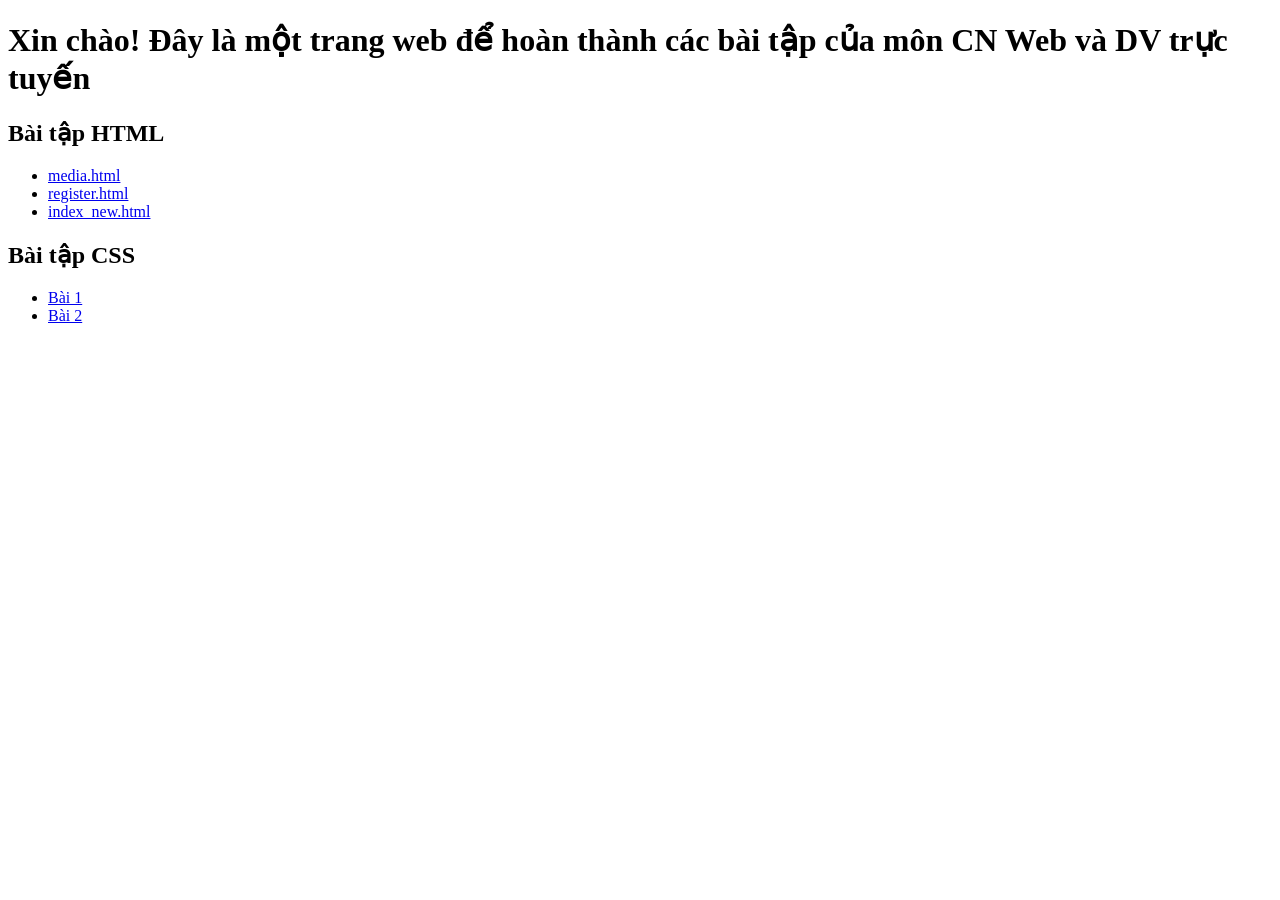
<file: index.html>
<!doctype html>
<html lang="vi">
<head>
	<meta charset="UTF-8">
	<meta name="viewport" content="width=device-width, initial-scale=1.0">
	<title>Lời chào</title>
</head>
<body>
	<h1>Xin chào! Đây là một trang web để hoàn thành các bài tập của 
		môn CN Web và DV trực tuyến</h1>
		<div>
			<h2>Bài tập HTML</h2>
			<ul>
				<li>
					<a href="baitaphtml/media.html">media.html</a>
				</li>
				<li>
					<a href="baitaphtml/register.html">register.html</a>
				</li>
				<li>
					<a href="baitaphtml/index_new.html">index_new.html</a>
				</li>
			</ul>
		</div>

		<div>
			<h2>Bài tập CSS</h2>
			<ul>
				<li>
					<a href="baitapCSS/bai1/trang.html">Bài 1</a>
				</li>
				<li>
					<a href="baitapCSS/bai2/trang.html">Bài 2</a>
				</li>
			</ul>
		</div>
		

</body>
</html>
</file>
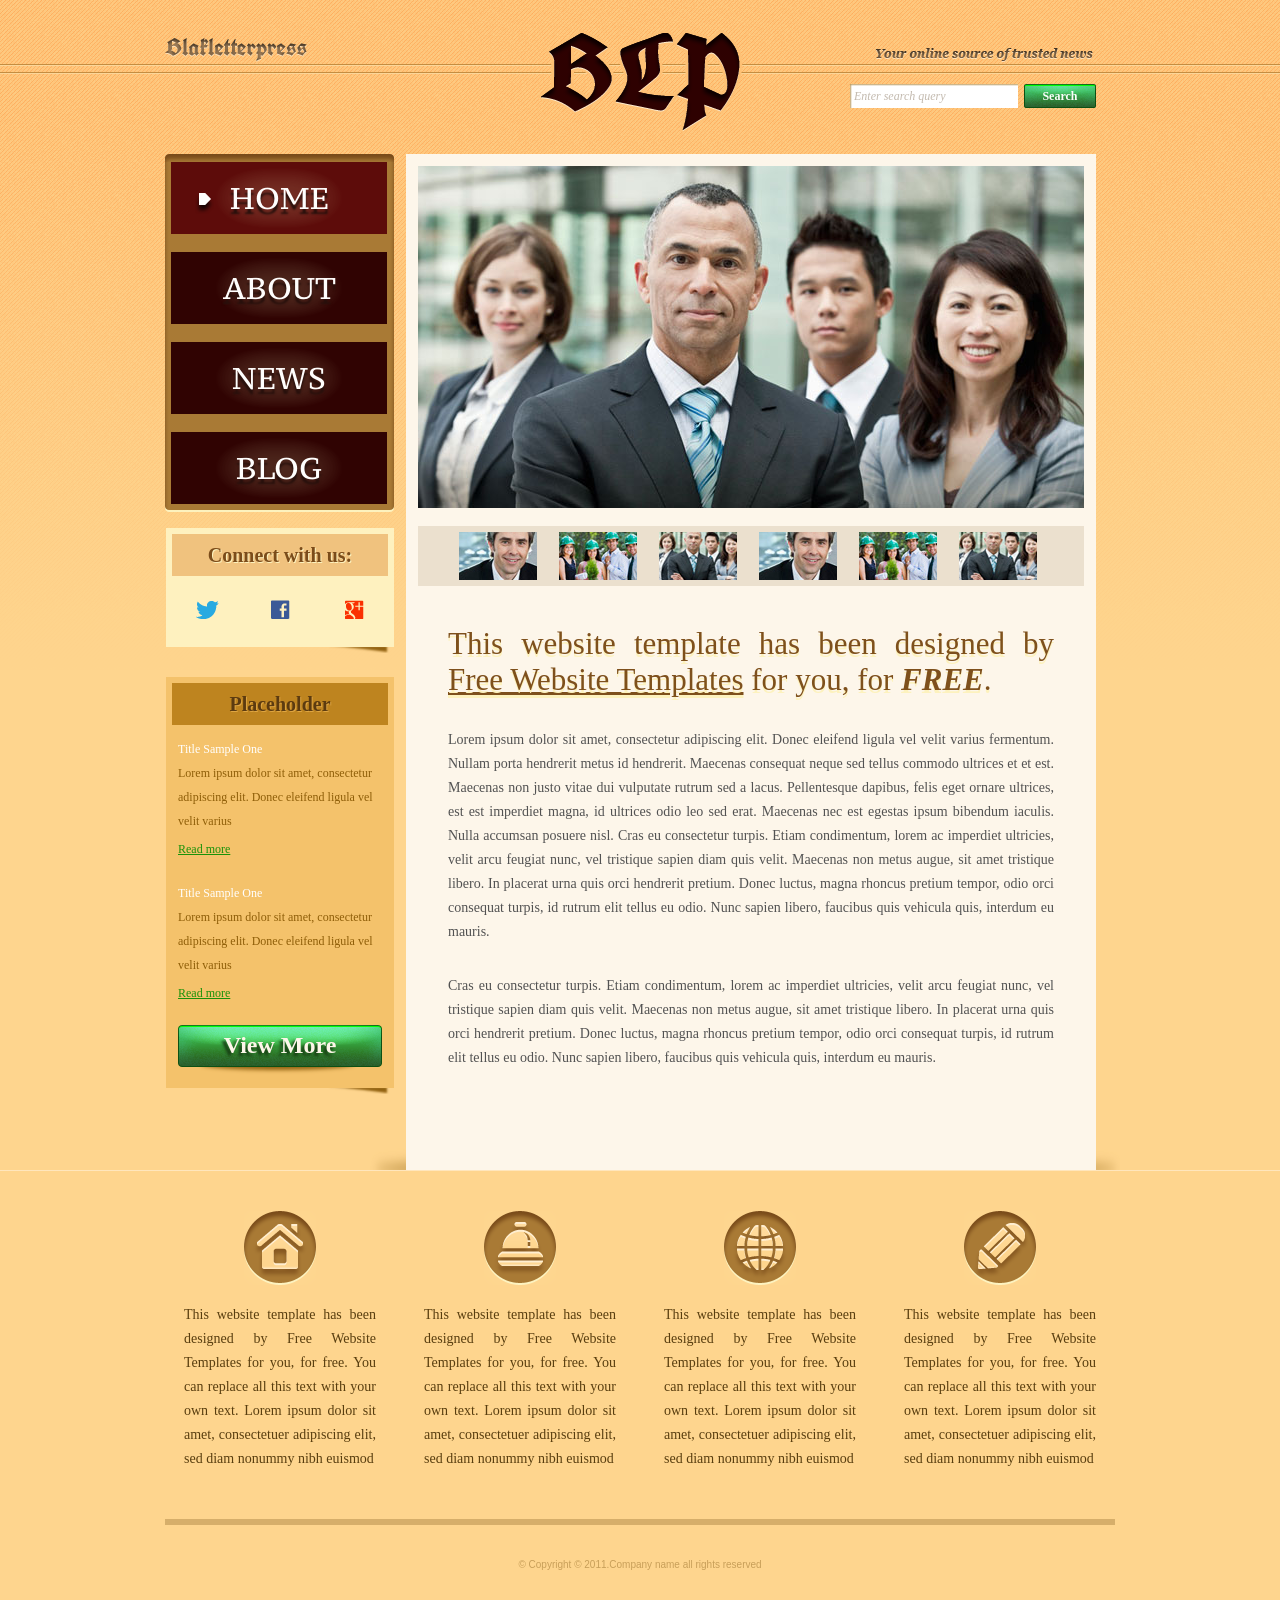
<file: baitaphtml/index.html>
<!DOCTYPE html>
<!-- Website template by freewebsitetemplates.com -->
<html>
<head>
	<meta charset="UTF-8">
	<title>Blakletterpress Website Template</title>
	<link rel="stylesheet" href="css/style.css" type="text/css">
</head>
<body>
	<div id="page">
		<div id="header">
			<div id="motto">
				<a href="index.html" class="sitename"><img src="images/blakletterpress.png" height="24" width="142" alt="SiteName"></a>
				<p>
					<img src="images/header-text.png" height="14" width="218" alt="Text">
				</p>
			</div>
			<div id="logo">
				<a href="index.html"><img src="images/logo.png" alt="LOGO"></a>
			</div>
			<div id="searchbar">
				<form action="#" method="post">
					<input type="text" value="Enter search query" class="txtfield" onBlur="javascript:if(this.value==''){this.value=this.defaultValue;}" onFocus="javascript:if(this.value==this.defaultValue){this.value='';}">
					<input type="submit" value="Search" class="btn">
				</form>
			</div>
		</div>
		<div id="contents">
			<div id="main">
				<div id="gallery">
					<div>
						<img src="images/team-large.jpg" alt="Img">
					</div>
					<ul>
						<li>
							<img src="images/smiling.jpg" alt="Img">
						</li>
						<li>
							<img src="images/ecofriends.jpg" alt="Img">
						</li>
						<li>
							<img src="images/team.jpg" alt="Img">
						</li>
						<li>
							<img src="images/smiling.jpg" alt="Img">
						</li>
						<li>
							<img src="images/ecofriends.jpg" alt="Img">
						</li>
						<li>
							<img src="images/team.jpg" alt="Img">
						</li>
					</ul>
				</div>
				<div class="body">
					<h1>This website template has been designed by <a href="http://www.freewebsitetemplates.com/">Free Website Templates</a> for you, for <em>free</em>.</h1>
					<p>
						Lorem ipsum dolor sit amet, consectetur adipiscing elit. Donec eleifend ligula vel velit varius fermentum. Nullam porta hendrerit metus id hendrerit. Maecenas consequat neque sed tellus commodo ultrices et et est. Maecenas non justo vitae dui vulputate rutrum sed a lacus. Pellentesque dapibus, felis eget ornare ultrices, est est imperdiet magna, id ultrices odio leo sed erat. Maecenas nec est egestas ipsum bibendum iaculis. Nulla accumsan posuere nisl. Cras eu consectetur turpis. Etiam condimentum, lorem ac imperdiet ultricies, velit arcu feugiat nunc, vel tristique sapien diam quis velit. Maecenas non metus augue, sit amet tristique libero. In placerat urna quis orci hendrerit pretium. Donec luctus, magna rhoncus pretium tempor, odio orci consequat turpis, id rutrum elit tellus eu odio. Nunc sapien libero, faucibus quis vehicula quis, interdum eu mauris.
					</p>
					<p>
						Cras eu consectetur turpis. Etiam condimentum, lorem ac imperdiet ultricies, velit arcu feugiat nunc, vel tristique sapien diam quis velit. Maecenas non metus augue, sit amet tristique libero. In placerat urna quis orci hendrerit pretium. Donec luctus, magna rhoncus pretium tempor, odio orci consequat turpis, id rutrum elit tellus eu odio. Nunc sapien libero, faucibus quis vehicula quis, interdum eu mauris.
					</p>
				</div>
			</div>
			<div id="sidebar">
				<div id="navigation">
					<div>
						<ul>
							<li class="selected">
								<a href="index.html">Home</a>
							</li>
							<li>
								<a href="about.html">About</a>
							</li>
							<li>
								<a href="news.html">News</a>
							</li>
							<li>
								<a href="blog.html">Blog</a>
							</li>
						</ul>
					</div>
				</div>
				<div class="section">
					<div id="connect">
						<h2>Connect with us:</h2>
						<a href="http://freewebsitetemplates.com/go/twitter/" target="_blank" class="twitter"></a> <a href="http://freewebsitetemplates.com/go/facebook/" target="_blank" class="facebook"></a> <a href="http://freewebsitetemplates.com/go/googleplus/" target="_blank" class="googleplus"></a>
					</div>
				</div>
				<div class="section">
					<div id="posts">
						<h2>Placeholder</h2>
						<ul>
							<li>
								<h5>Title Sample One</h5>
								<p>
									Lorem ipsum dolor sit amet, consectetur adipiscing elit. Donec eleifend ligula vel velit varius
								</p>
								<a href="news.html" class="more">Read more</a>
							</li>
							<li>
								<h5>Title Sample One</h5>
								<p>
									Lorem ipsum dolor sit amet, consectetur adipiscing elit. Donec eleifend ligula vel velit varius
								</p>
								<a href="news.html" class="more">Read more</a>
							</li>
						</ul>
						<a href="news.html" class="btn2">View More</a>
					</div>
				</div>
			</div>
		</div>
		<div id="footer">
			<div>
				<ul id="featured">
					<li>
						<a href="index.html" class="home"></a>
						<p>
							This website template has been designed by Free Website Templates for you, for free. You can replace all this text with your own text. Lorem ipsum dolor sit amet, consectetuer adipiscing elit, sed diam nonummy nibh euismod
						</p>
					</li>
					<li>
						<a href="index.html" class="bell"></a>
						<p>
							This website template has been designed by Free Website Templates for you, for free. You can replace all this text with your own text. Lorem ipsum dolor sit amet, consectetuer adipiscing elit, sed diam nonummy nibh euismod
						</p>
					</li>
					<li>
						<a href="index.html" class="globe"></a>
						<p>
							This website template has been designed by Free Website Templates for you, for free. You can replace all this text with your own text. Lorem ipsum dolor sit amet, consectetuer adipiscing elit, sed diam nonummy nibh euismod
						</p>
					</li>
					<li>
						<a href="index.html" class="pencil"></a>
						<p>
							This website template has been designed by Free Website Templates for you, for free. You can replace all this text with your own text. Lorem ipsum dolor sit amet, consectetuer adipiscing elit, sed diam nonummy nibh euismod
						</p>
					</li>
				</ul>
				<p id="footnote">
					© Copyright © 2011.Company name all rights reserved
				</p>
			</div>
		</div>
	</div>
</body>
</html>
</file>
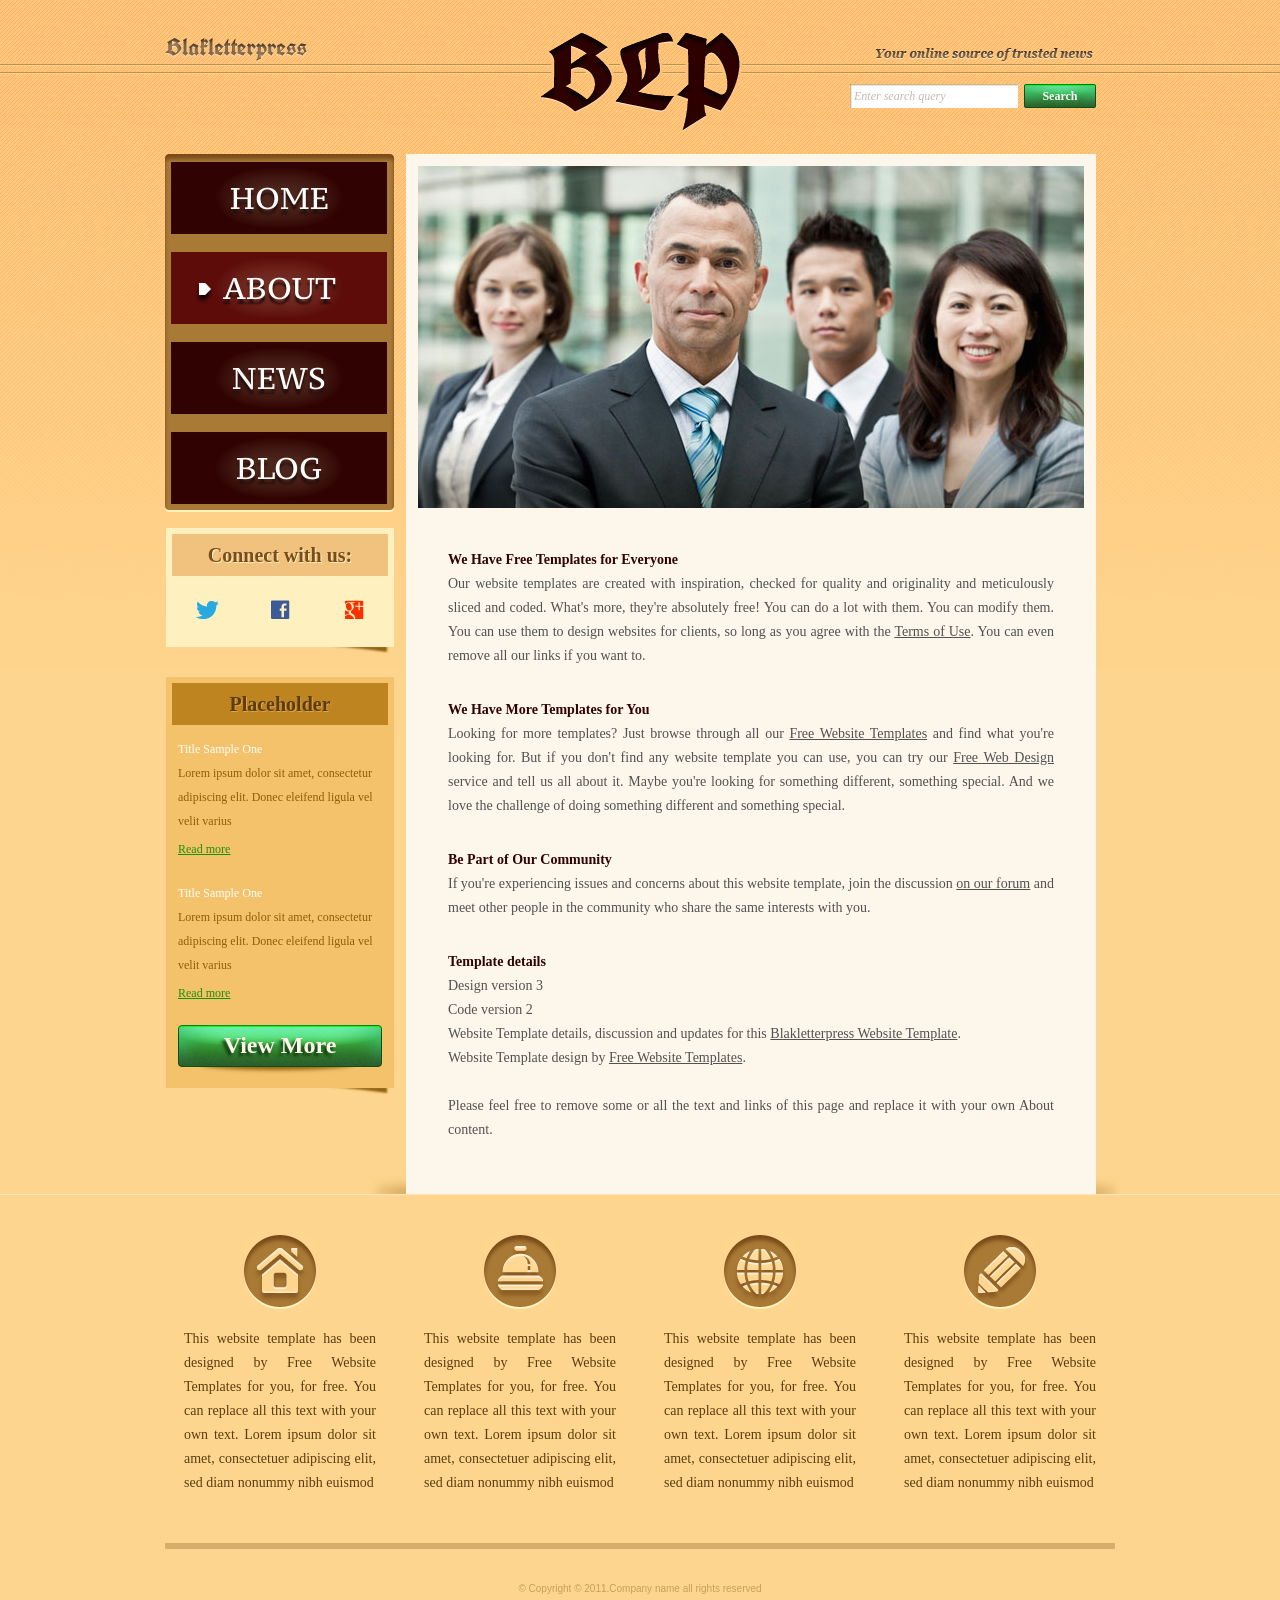
<file: baitaphtml/about.html>
<!DOCTYPE html>
<!-- Website template by freewebsitetemplates.com -->
<html>
<head>
	<meta charset="UTF-8">
	<title>About - Blakletterpress Website Template</title>
	<link rel="stylesheet" href="css/style.css" type="text/css">
</head>
<body>
	<div id="page">
		<div id="header">
			<div id="motto">
				<a href="index.html" class="sitename"><img src="images/blakletterpress.png" height="24" width="142" alt="SiteName"></a>
				<p>
					<img src="images/header-text.png" height="14" width="218" alt="Text">
				</p>
			</div>
			<div id="logo">
				<a href="index.html"><img src="images/logo.png" alt="LOGO"></a>
			</div>
			<div id="searchbar">
				<form action="#" method="post">
					<input type="text" value="Enter search query" class="txtfield" onBlur="javascript:if(this.value==''){this.value=this.defaultValue;}" onFocus="javascript:if(this.value==this.defaultValue){this.value='';}">
					<input type="submit" value="Search" class="btn">
				</form>
			</div>
		</div>
		<div id="contents">
			<div id="main">
				<div id="gallery">
					<div>
						<img src="images/team-large.jpg" alt="Img">
					</div>
				</div>
				<div id="about" class="body">
					<h4>We Have Free Templates for Everyone</h4>
					<p>
						Our website templates are created with inspiration, checked for quality and originality and meticulously sliced and coded. What's more, they're absolutely free! You can do a lot with them. You can modify them. You can use them to design websites for clients, so long as you agree with the <a href="http://www.freewebsitetemplates.com/about/terms/">Terms of Use</a>. You can even remove all our links if you want to.
					</p>
					<h4>We Have More Templates for You</h4>
					<p>
						Looking for more templates? Just browse through all our <a href="http://www.freewebsitetemplates.com/">Free Website Templates</a> and find what you're looking for. But if you don't find any website template you can use, you can try our <a href="http://www.freewebsitetemplates.com/freewebdesign/">Free Web Design</a> service and tell us all about it. Maybe you're looking for something different, something special. And we love the challenge of doing something different and something special.
					</p>
					<h4>Be Part of Our Community</h4>
					<p>
						If you're experiencing issues and concerns about this website template, join the discussion <a href="http://www.freewebsitetemplates.com/forums/">on our forum</a> and meet other people in the community who share the same interests with you.
					</p>
					<h4>Template details</h4>
					<p>
						Design version 3<br> Code version 2<br> Website Template details, discussion and updates for this <a href="http://www.freewebsitetemplates.com/forums/f18/">Blakletterpress Website Template</a>.<br> Website Template design by <a href="http://www.freewebsitetemplates.com/">Free Website Templates</a>.<br><br> Please feel free to remove some or all the text and links of this page and replace it with your own About content.
					</p>
				</div>
			</div>
			<div id="sidebar">
				<div id="navigation">
					<div>
						<ul>
							<li>
								<a href="index.html">Home</a>
							</li>
							<li class="selected">
								<a href="about.html">About</a>
							</li>
							<li>
								<a href="news.html">News</a>
							</li>
							<li>
								<a href="blog.html">Blog</a>
							</li>
						</ul>
					</div>
				</div>
				<div class="section">
					<div id="connect">
						<h2>Connect with us:</h2>
						<a href="http://freewebsitetemplates.com/go/twitter/" target="_blank" class="twitter"></a> <a href="http://freewebsitetemplates.com/go/facebook/" target="_blank" class="facebook"></a> <a href="http://freewebsitetemplates.com/go/googleplus/" target="_blank" class="googleplus"></a>
					</div>
				</div>
				<div class="section">
					<div id="posts">
						<h2>Placeholder</h2>
						<ul>
							<li>
								<h5>Title Sample One</h5>
								<p>
									Lorem ipsum dolor sit amet, consectetur adipiscing elit. Donec eleifend ligula vel velit varius
								</p>
								<a href="news.html" class="more">Read more</a>
							</li>
							<li>
								<h5>Title Sample One</h5>
								<p>
									Lorem ipsum dolor sit amet, consectetur adipiscing elit. Donec eleifend ligula vel velit varius
								</p>
								<a href="news.html" class="more">Read more</a>
							</li>
						</ul>
						<a href="news.html" class="btn2">View More</a>
					</div>
				</div>
			</div>
		</div>
		<div id="footer">
			<div>
				<ul id="featured">
					<li>
						<a href="index.html" class="home"></a>
						<p>
							This website template has been designed by Free Website Templates for you, for free. You can replace all this text with your own text. Lorem ipsum dolor sit amet, consectetuer adipiscing elit, sed diam nonummy nibh euismod
						</p>
					</li>
					<li>
						<a href="index.html" class="bell"></a>
						<p>
							This website template has been designed by Free Website Templates for you, for free. You can replace all this text with your own text. Lorem ipsum dolor sit amet, consectetuer adipiscing elit, sed diam nonummy nibh euismod
						</p>
					</li>
					<li>
						<a href="index.html" class="globe"></a>
						<p>
							This website template has been designed by Free Website Templates for you, for free. You can replace all this text with your own text. Lorem ipsum dolor sit amet, consectetuer adipiscing elit, sed diam nonummy nibh euismod
						</p>
					</li>
					<li>
						<a href="index.html" class="pencil"></a>
						<p>
							This website template has been designed by Free Website Templates for you, for free. You can replace all this text with your own text. Lorem ipsum dolor sit amet, consectetuer adipiscing elit, sed diam nonummy nibh euismod
						</p>
					</li>
					</li>
				</ul>
				<p id="footnote">
					© Copyright © 2011.Company name all rights reserved
				</p>
			</div>
		</div>
	</div>
</body>
</html>
</file>
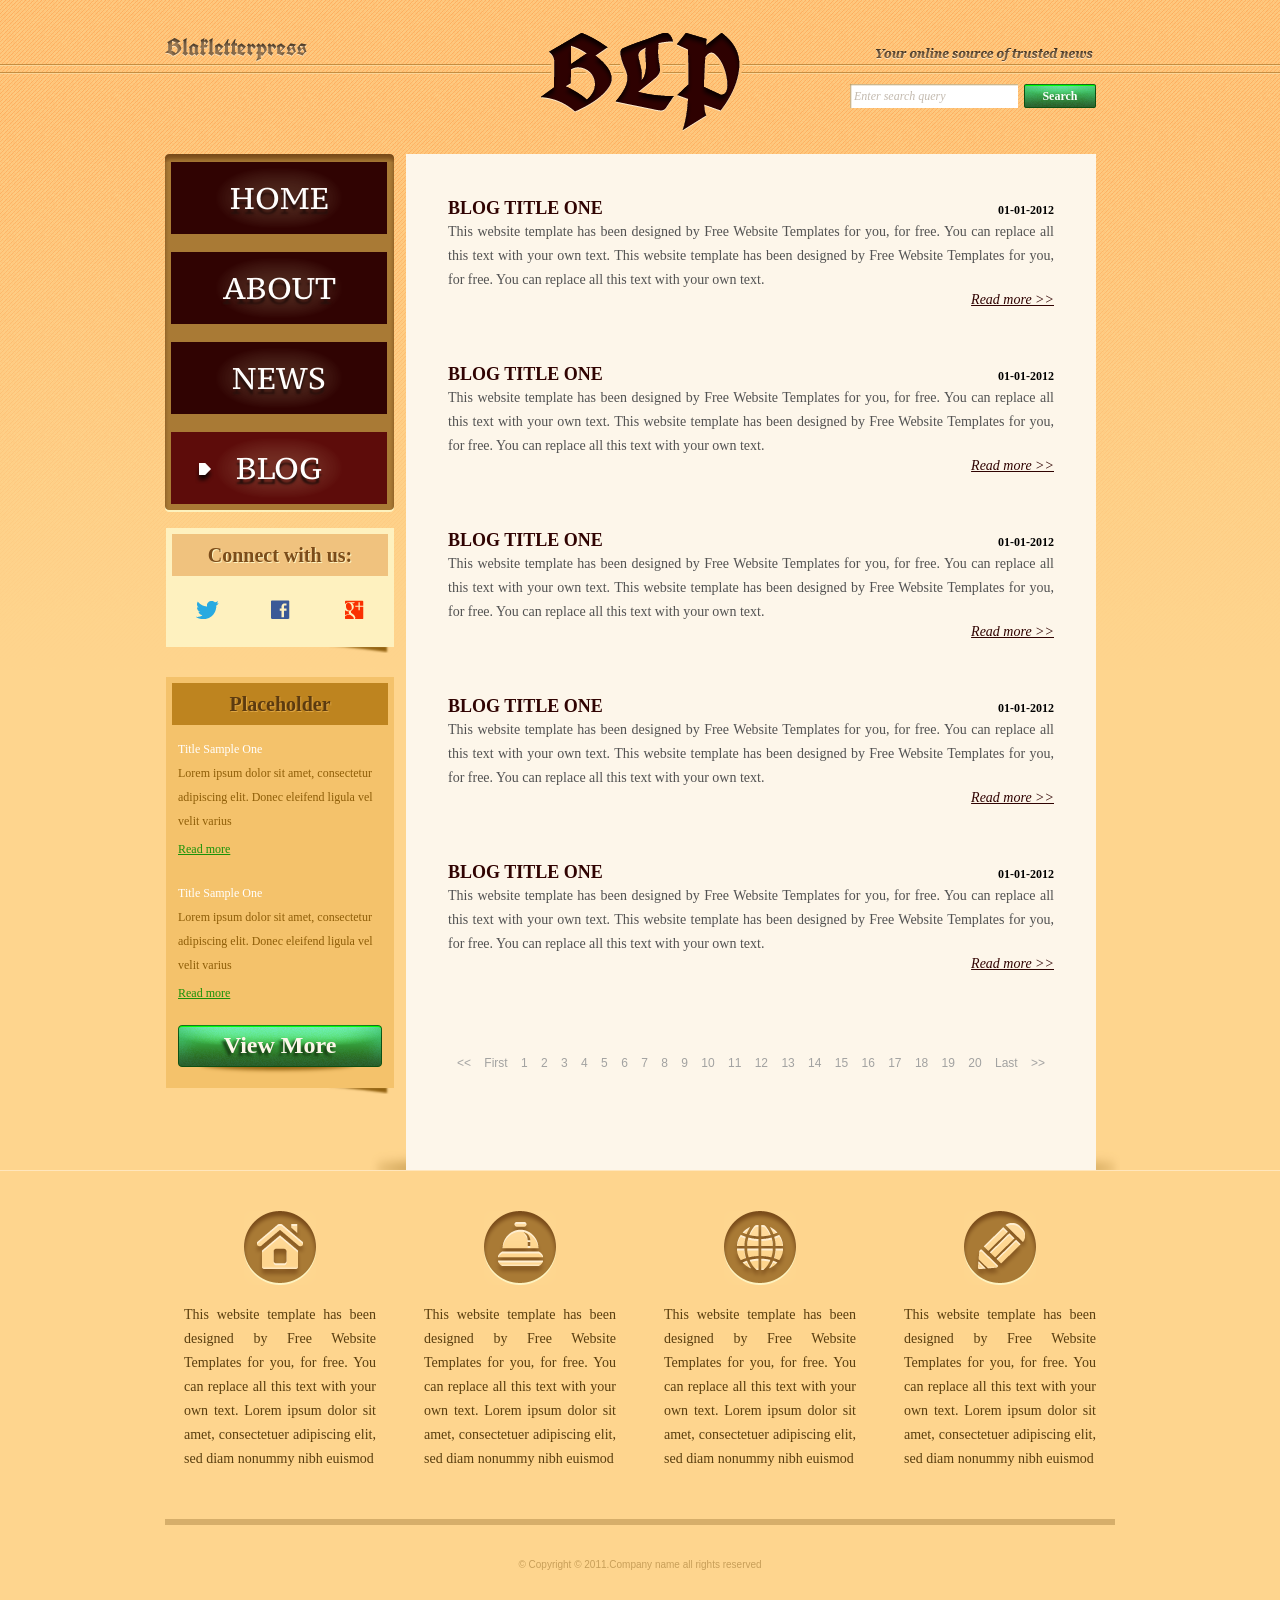
<file: baitaphtml/blog.html>
<!DOCTYPE html>
<!-- Website template by freewebsitetemplates.com -->
<html>
<head>
	<meta charset="UTF-8">
	<title>Blog - Blakletterpress Website Template</title>
	<link rel="stylesheet" href="css/style.css" type="text/css">
</head>
<body>
	<div id="page">
		<div id="header">
			<div id="motto">
				<a href="index.html" class="sitename"><img src="images/blakletterpress.png" height="24" width="142" alt="SiteName"></a>
				<p>
					<img src="images/header-text.png" height="14" width="218" alt="Text">
				</p>
			</div>
			<div id="logo">
				<a href="index.html"><img src="images/logo.png" alt="LOGO"></a>
			</div>
			<div id="searchbar">
				<form action="#" method="post">
					<input type="text" value="Enter search query" class="txtfield" onBlur="javascript:if(this.value==''){this.value=this.defaultValue;}" onFocus="javascript:if(this.value==this.defaultValue){this.value='';}">
					<input type="submit" value="Search" class="btn">
				</form>
			</div>
		</div>
		<div id="contents">
			<div id="main">
				<div class="body">
					<ul id="list">
						<li>
							<span class="time">01-01-2012</span>
							<h3>BLOG TITLE ONE</h3>
							<p>
								This website template has been designed by Free Website Templates for you, for free. You can replace all this text with your own text. This website template has been designed by Free Website Templates for you, for free. You can replace all this text with your own text.
							</p>
							<a href="blog.html" class="more">Read more >></a>
						</li>
						<li>
							<span class="time">01-01-2012</span>
							<h3>BLOG TITLE ONE</h3>
							<p>
								This website template has been designed by Free Website Templates for you, for free. You can replace all this text with your own text. This website template has been designed by Free Website Templates for you, for free. You can replace all this text with your own text.
							</p>
							<a href="blog.html" class="more">Read more >></a>
						</li>
						<li>
							<span class="time">01-01-2012</span>
							<h3>BLOG TITLE ONE</h3>
							<p>
								This website template has been designed by Free Website Templates for you, for free. You can replace all this text with your own text. This website template has been designed by Free Website Templates for you, for free. You can replace all this text with your own text.
							</p>
							<a href="blog.html" class="more">Read more >></a>
						</li>
						<li>
							<span class="time">01-01-2012</span>
							<h3>BLOG TITLE ONE</h3>
							<p>
								This website template has been designed by Free Website Templates for you, for free. You can replace all this text with your own text. This website template has been designed by Free Website Templates for you, for free. You can replace all this text with your own text.
							</p>
							<a href="blog.html" class="more">Read more >></a>
						</li>
						<li>
							<span class="time">01-01-2012</span>
							<h3>BLOG TITLE ONE</h3>
							<p>
								This website template has been designed by Free Website Templates for you, for free. You can replace all this text with your own text. This website template has been designed by Free Website Templates for you, for free. You can replace all this text with your own text.
							</p>
							<a href="blog.html" class="more">Read more >></a>
						</li>
					</ul>
					<div id="pagination">
						<a href="blog.html">&lt;&lt;</a> <a href="blog.html">First</a> <a href="blog.html">1</a> <a href="blog.html">2</a> <a href="blog.html">3</a> <a href="blog.html">4</a> <a href="blog.html">5</a> <a href="blog.html">6</a> <a href="blog.html">7</a> <a href="blog.html">8</a> <a href="blog.html">9</a> <a href="blog.html">10</a> <a href="blog.html">11</a> <a href="blog.html">12</a> <a href="blog.html">13</a> <a href="blog.html">14</a> <a href="blog.html">15</a> <a href="blog.html">16</a> <a href="blog.html">17</a> <a href="blog.html">18</a> <a href="blog.html">19</a> <a href="blog.html">20</a> <a href="blog.html">Last</a> <a href="blog.html">&gt;&gt;</a>
					</div>
				</div>
			</div>
			<div id="sidebar">
				<div id="navigation">
					<div>
						<ul>
							<li>
								<a href="index.html">Home</a>
							</li>
							<li>
								<a href="about.html">About</a>
							</li>
							<li>
								<a href="news.html">News</a>
							</li>
							<li class="selected">
								<a href="blog.html">Blog</a>
							</li>
						</ul>
					</div>
				</div>
				<div class="section">
					<div id="connect">
						<h2>Connect with us:</h2>
						<a href="http://freewebsitetemplates.com/go/twitter/" target="_blank" class="twitter"></a> <a href="http://freewebsitetemplates.com/go/facebook/" target="_blank" class="facebook"></a> <a href="http://freewebsitetemplates.com/go/googleplus/" target="_blank" class="googleplus"></a>
					</div>
				</div>
				<div class="section">
					<div id="posts">
						<h2>Placeholder</h2>
						<ul>
							<li>
								<h5>Title Sample One</h5>
								<p>
									Lorem ipsum dolor sit amet, consectetur adipiscing elit. Donec eleifend ligula vel velit varius
								</p>
								<a href="news.html" class="more">Read more</a>
							</li>
							<li>
								<h5>Title Sample One</h5>
								<p>
									Lorem ipsum dolor sit amet, consectetur adipiscing elit. Donec eleifend ligula vel velit varius
								</p>
								<a href="news.html" class="more">Read more</a>
							</li>
						</ul>
						<a href="news.html" class="btn2">View More</a>
					</div>
				</div>
			</div>
		</div>
		<div id="footer">
			<div>
				<ul id="featured">
					<li>
						<a href="index.html" class="home"></a>
						<p>
							This website template has been designed by Free Website Templates for you, for free. You can replace all this text with your own text. Lorem ipsum dolor sit amet, consectetuer adipiscing elit, sed diam nonummy nibh euismod
						</p>
					</li>
					<li>
						<a href="index.html" class="bell"></a>
						<p>
							This website template has been designed by Free Website Templates for you, for free. You can replace all this text with your own text. Lorem ipsum dolor sit amet, consectetuer adipiscing elit, sed diam nonummy nibh euismod
						</p>
					</li>
					<li>
						<a href="index.html" class="globe"></a>
						<p>
							This website template has been designed by Free Website Templates for you, for free. You can replace all this text with your own text. Lorem ipsum dolor sit amet, consectetuer adipiscing elit, sed diam nonummy nibh euismod
						</p>
					</li>
					<li>
						<a href="index.html" class="pencil"></a>
						<p>
							This website template has been designed by Free Website Templates for you, for free. You can replace all this text with your own text. Lorem ipsum dolor sit amet, consectetuer adipiscing elit, sed diam nonummy nibh euismod
						</p>
					</li>
				</ul>
				<p id="footnote">
					© Copyright © 2011.Company name all rights reserved
				</p>
			</div>
		</div>
	</div>
</body>
</html>
</file>
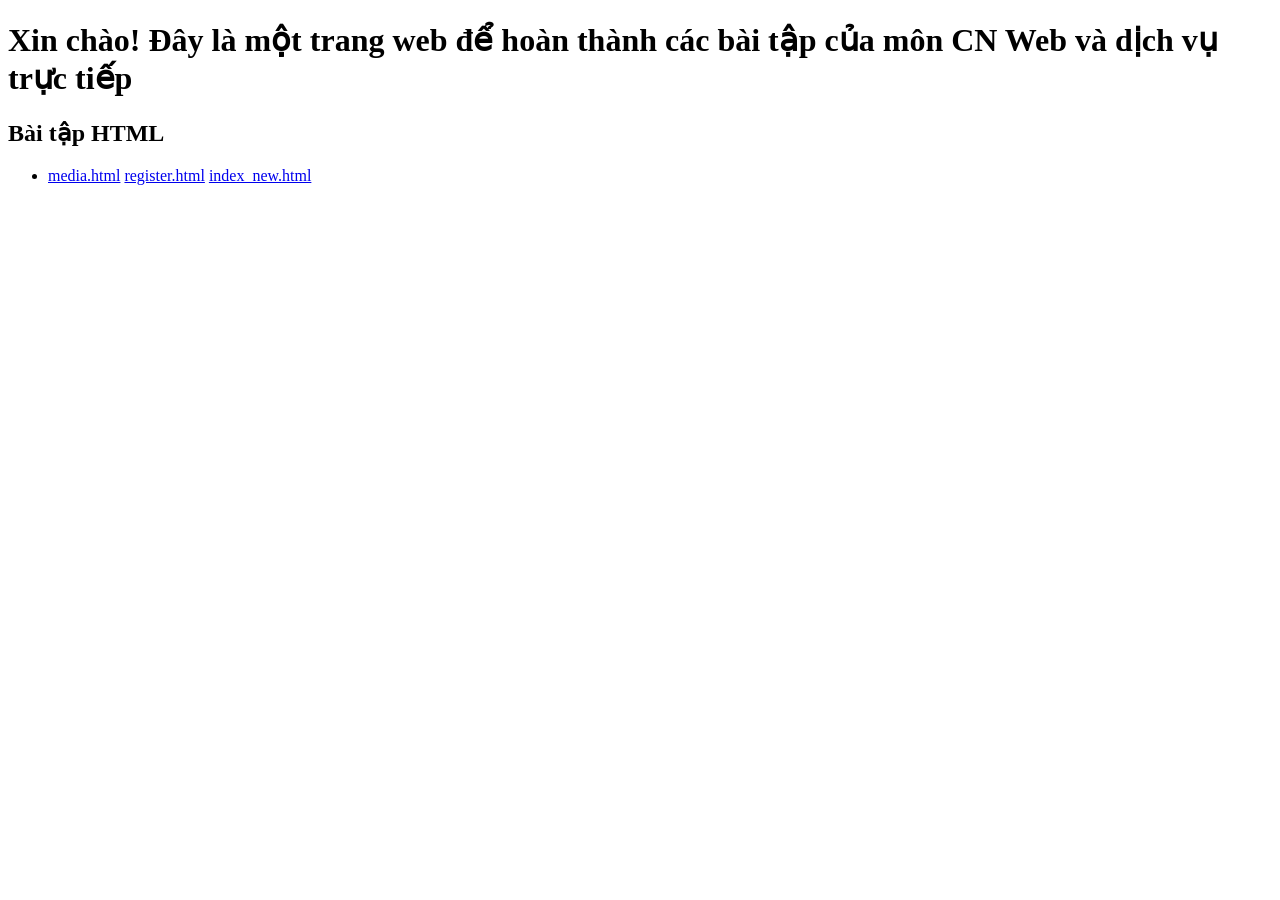
<file: baitaphtml/index_new.html>
<!doctype html>
<html lang="vi">
<head>
	<meta charset="UTF-8">
	<meta name="viewport" content="width=device-width, initial-scale=1.0">
	<title>Lời chào</title>
</head>
<body>
	<header>
		<h1>Xin chào! Đây là một trang web để hoàn thành các bài tập của
			môn CN Web và dịch vụ trực tiếp</h1>
	</header>

	<main>
		<section>
			<h2>Bài tập HTML</h2>
			<nav>
				<ul>
					<li>
						<a href="media.html">media.html</a>
						<a href="register.html">register.html</a>
						<a href="index_new.html">index_new.html</a>
					</li>
				</ul>
			</nav>
		</section>
	</main>
</body>
</html>
</file>
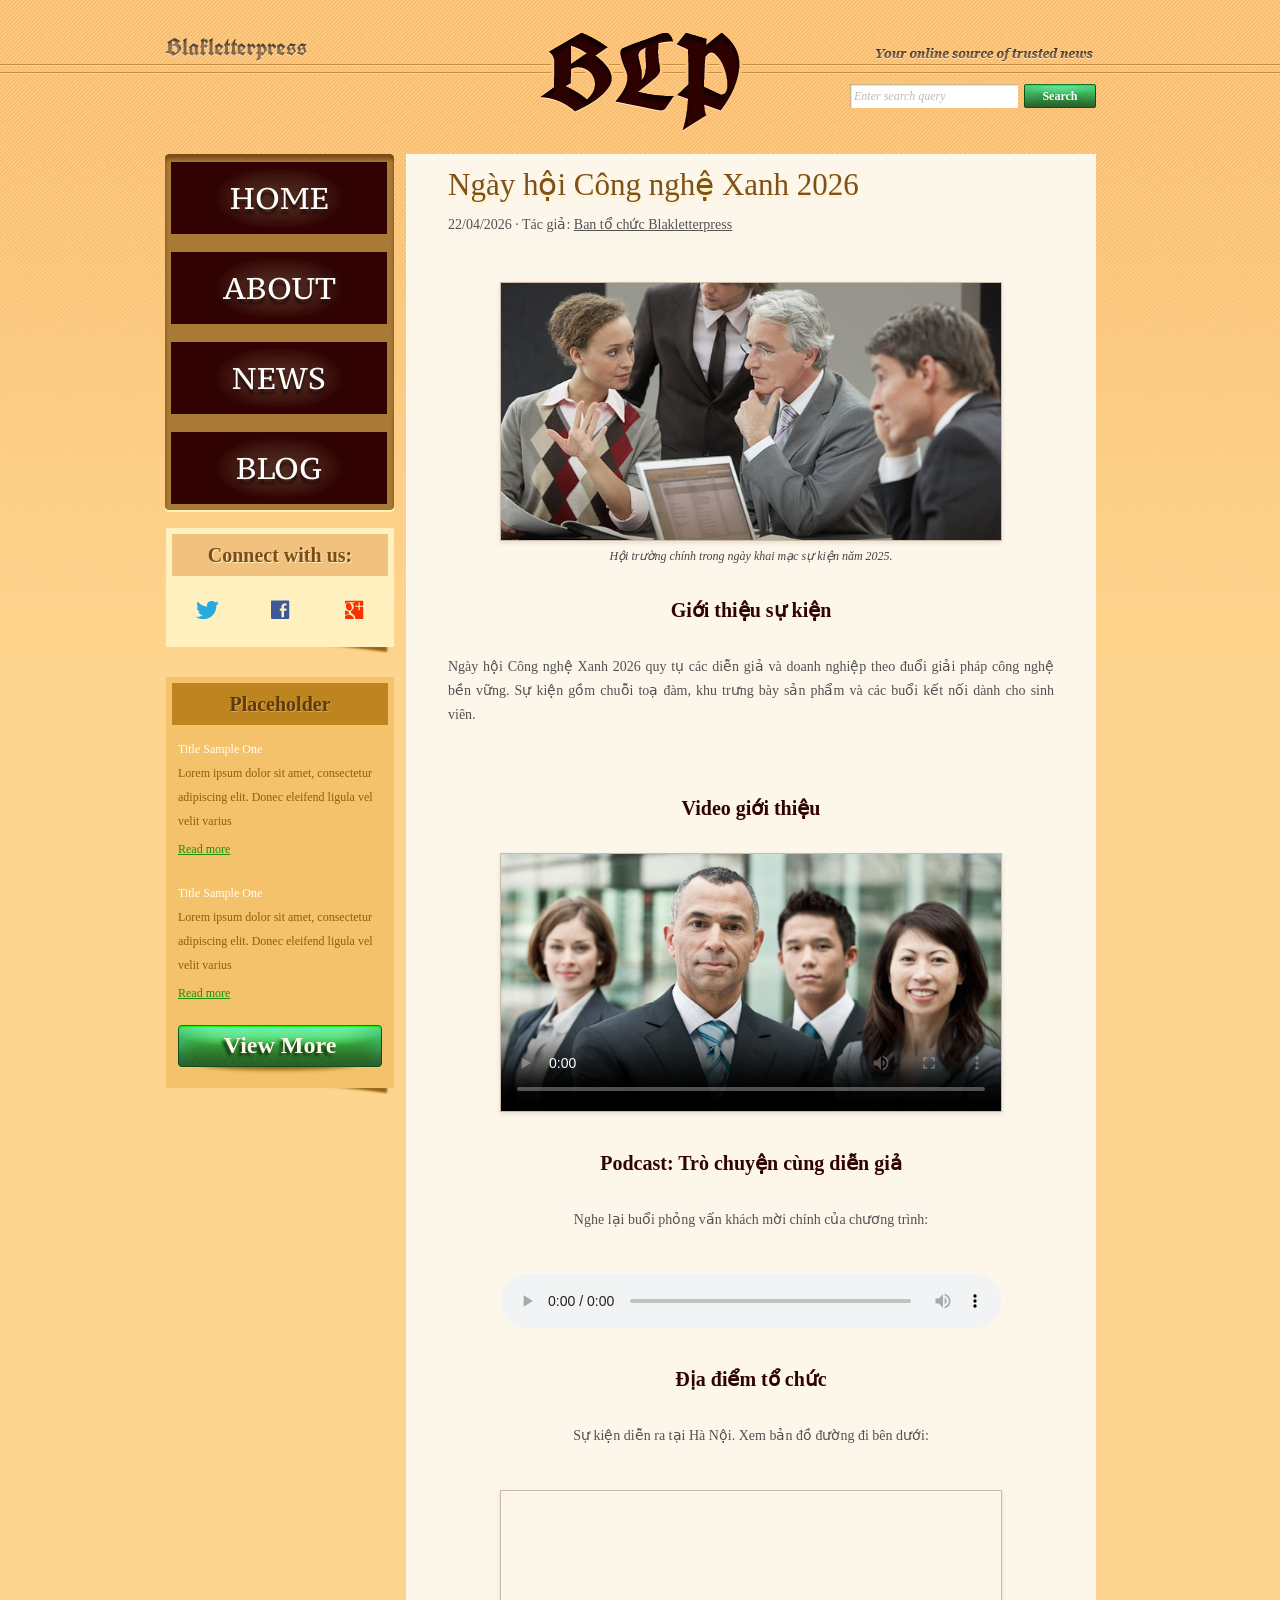
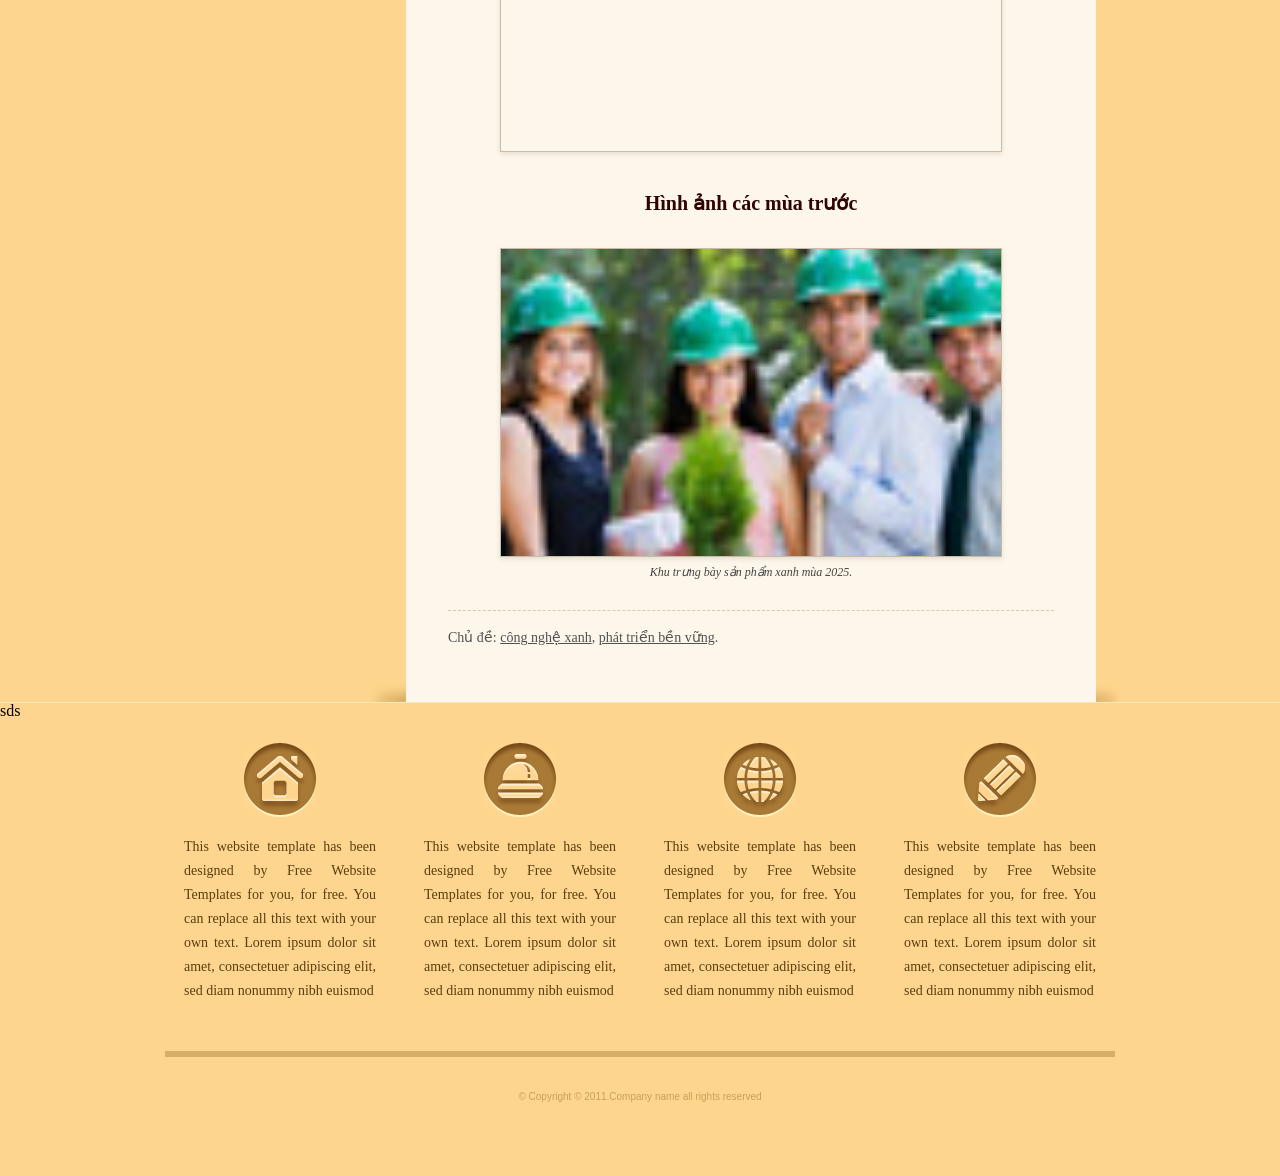
<file: baitaphtml/media.html>
<!DOCTYPE html>
<html lang="vi"><head><meta http-equiv="Content-Type" content="text/html; charset=UTF-8">
	
	<title>Media - Blakletterpress Website Template</title>
	<link rel="stylesheet" href="css/style.css" type="text/css">
	<style type="text/css">
		/* Định dạng cho trang Media & HTML5 Semantic */
		.media-article {
			font-family: Georgia, "Times New Roman", Times, serif;
		}
		#contents #main h1,
		.media-article h1 {
			color: #7e501c;
			font-size: 31px;
			font-weight: normal;
			margin: 0 0 10px 0;
			text-align: left;
			text-shadow: 0 3px #fdf2be;
			line-height: normal;
		}
		.media-meta {
			color: #777;
			font-size: 12px;
			margin-bottom: 24px;
			padding-bottom: 0;
		}
		.media-meta a {
			color: #7e501c;
			text-decoration: underline;
		}
		.media-section {
			margin-bottom: 30px;
		}
		.media-section h2 {
			font-size: 20px;
			color: #300302;
			margin: 24px 0 14px;
			text-align: center;
			font-weight: bold;
		}
		.media-section p {
			color: #525252;
			font-size: 13px;
			line-height: 22px;
			margin: 0 0 15px;
			text-align: justify;
			padding: 0;
		}
		.media-article figure {
			margin: 15px auto 25px;
			text-align: center;
		}
		.media-article figure img {
			display: block;
			margin: 0 auto;
			max-width: 100%;
			width: 500px;
			height: auto;
			border: 1px solid #cbbba6;
			box-shadow: 0 2px 5px rgba(0,0,0,0.1);
		}
		.media-article figcaption {
			font-size: 12px;
			color: #444;
			font-style: italic;
			margin-top: 8px;
			text-align: center;
		}
		.media-player-container {
			text-align: center;
			margin: 12px auto;
		}
		.media-player-container video {
			display: block;
			margin: 0 auto;
			width: 100%;
			max-width: 500px;
			background: #000;
			border: 1px solid #cbbba6;
			box-shadow: 0 2px 5px rgba(0,0,0,0.1);
		}
		.media-player-container audio {
			display: block;
			margin: 0 auto;
			width: 100%;
			max-width: 500px;
		}
		.media-map-container {
			margin: 12px auto;
			text-align: center;
		}
		.media-map-container iframe {
			display: block;
			margin: 0 auto;
			width: 100%;
			max-width: 500px;
			height: 260px;
			border: 1px solid #cbbba6;
			box-shadow: 0 2px 5px rgba(0,0,0,0.1);
		}
		.media-footer-tags {
			margin-top: 25px;
			padding-top: 15px;
			border-top: 1px dashed #d5c8b5;
			font-size: 12px;
			color: #555;
		}
		.media-footer-tags a {
			color: #7e501c;
			text-decoration: underline;
		}
	</style>
</head>
<body>
	<div id="page">
		<!-- HEADER BẮT ĐẦU -->
		<div id="header">
			<div id="motto">
				<a href="index.html" class="sitename"><img src="images/blakletterpress.png" height="24" width="142" alt="SiteName"></a>
				<p>
					<img src="images/header-text.png" height="14" width="218" alt="Text">
				</p>
			</div>
			<div id="logo">
				<a href="index.html"><img src="images/logo.png" alt="LOGO"></a>
			</div>
			<div id="searchbar">
				<form action="#" method="post">
					<input type="text" value="Enter search query" class="txtfield" onblur="javascript:if(this.value==''){this.value=this.defaultValue;}" onfocus="javascript:if(this.value==this.defaultValue){this.value='';}">
					<input type="submit" value="Search" class="btn">
				</form>
			</div>
		</div>
		<!-- HEADER KẾT THÚC -->

		<div id="contents">
			<!-- NỘI DUNG CHÍNH (HTML5 SEMANTIC & MULTIMEDIA) BẮT ĐẦU -->
			<div id="main">
				<div class="body">
					<article class="media-article">
						<!-- Phần đầu bài viết -->
						<header>
							<h1>Ngày hội Công nghệ Xanh 2026</h1>
							<p class="media-meta">
								<time datetime="2026-04-22">22/04/2026</time> · Tác giả: <a href="#">Ban tổ chức Blakletterpress</a>
							</p>
						</header>

						<!-- Hình ảnh khai mạc (Hình 1: meeting.jpg) -->
						<figure>
							<img src="images/meeting.jpg" alt="Hội trường chính trong ngày khai mạc sự kiện">
							<figcaption>Hội trường chính trong ngày khai mạc sự kiện năm 2025.</figcaption>
						</figure>

						<!-- Giới thiệu sự kiện -->
						<section class="media-section">
							<h2>Giới thiệu sự kiện</h2>
							<p>
								Ngày hội Công nghệ Xanh 2026 quy tụ các diễn giả và doanh nghiệp theo đuổi giải pháp công nghệ bền vững. Sự kiện gồm chuỗi toạ đàm, khu trưng bày sản phẩm và các buổi kết nối dành cho sinh viên.
							</p>
						</section>

						<!-- Video giới thiệu (Hình 2: team-large.jpg làm poster) -->
						<section class="media-section">
							<h2>Video giới thiệu</h2>
							<div class="media-player-container">
								<video controls="" poster="images/team-large.jpg">
									<source src="#" type="video/mp4">
									Trình duyệt của bạn không hỗ trợ thẻ video HTML5.
								</video>
							</div>
						</section>

						<!-- Podcast: Trò chuyện cùng diễn giả -->
						<section class="media-section">
							<h2>Podcast: Trò chuyện cùng diễn giả</h2>
							<p style="text-align: center;">Nghe lại buổi phỏng vấn khách mời chính của chương trình:</p>
							<div class="media-player-container">
								<audio controls="">
									<source src="#" type="audio/mpeg">
									Trình duyệt của bạn không hỗ trợ thẻ audio HTML5.
								</audio>
							</div>
						</section>

						<!-- Địa điểm tổ chức (Bản đồ Google Maps Embed) -->
						<section class="media-section">
							<h2>Địa điểm tổ chức</h2>
							<p style="text-align: center;">Sự kiện diễn ra tại Hà Nội. Xem bản đồ đường đi bên dưới:</p>
							<div class="media-map-container">
								<iframe src="maps.html" allowfullscreen="" loading="lazy" title="Bản đồ sự kiện Hà Nội"></iframe>
							</div>
						</section>

						<!-- Hình ảnh các mùa trước (Hình 3: ecofriends.jpg) -->
						<section class="media-section">
							<h2>Hình ảnh các mùa trước</h2>
							<figure>
								<img src="images/ecofriends.jpg" alt="Khu trưng bày sản phẩm xanh mùa 2025">
								<figcaption>Khu trưng bày sản phẩm xanh mùa 2025.</figcaption>
							</figure>
						</section>

						<!-- Chân bài viết: Tags chủ đề -->
						<footer class="media-footer-tags">
							<p>Chủ đề: <a href="#">công nghệ xanh</a>, <a href="#">phát triển bền vững</a>.</p>
						</footer>
					</article>
				</div>
			</div>
			<!-- NỘI DUNG CHÍNH KẾT THÚC -->

			<!-- SIDEBAR BẮT ĐẦU -->
			<div id="sidebar">
				<div id="navigation">
					<div>
						<ul>
							<li>
								<a href="index.html">Home</a>
							</li>
							<li>
								<a href="about.html">About</a>
							</li>
							<li>
								<a href="news.html">News</a>
							</li>
							<li>
								<a href="blog.html">Blog</a>
							</li>
						</ul>
					</div>
				</div>
				<div class="section">
					<div id="connect">
						<h2>Connect with us:</h2>
						<a href="http://freewebsitetemplates.com/go/twitter/" target="_blank" class="twitter"></a>
						<a href="http://freewebsitetemplates.com/go/facebook/" target="_blank" class="facebook"></a>
						<a href="http://freewebsitetemplates.com/go/googleplus/" target="_blank" class="googleplus"></a>
					</div>
				</div>
				<div class="section">
					<div id="posts">
						<h2>Placeholder</h2>
						<ul>
							<li>
								<h5>Title Sample One</h5>
								<p>
									Lorem ipsum dolor sit amet, consectetur adipiscing elit. Donec eleifend ligula vel velit varius
								</p>
								<a href="news.html" class="more">Read more</a>
							</li>
							<li>
								<h5>Title Sample One</h5>
								<p>
									Lorem ipsum dolor sit amet, consectetur adipiscing elit. Donec eleifend ligula vel velit varius
								</p>
								<a href="news.html" class="more">Read more</a>
							</li>
						</ul>
						<a href="news.html" class="btn2">View More</a>
					</div>
				</div>
			</div>
			<!-- SIDEBAR KẾT THÚC -->
		</div>

		<!-- FOOTER BẮT ĐẦU -->
		<div id="footer">
			<div>
				<ul id="featured">
					<li>
						<a href="index.html" class="home"></a>
						<p>
							This website template has been designed by Free Website Templates for you, for free. You can replace all this text with your own text. Lorem ipsum dolor sit amet, consectetuer adipiscing elit, sed diam nonummy nibh euismod
						</p>
					</li>
					<li>
						<a href="index.html" class="bell"></a>
						<p>
							This website template has been designed by Free Website Templates for you, for free. You can replace all this text with your own text. Lorem ipsum dolor sit amet, consectetuer adipiscing elit, sed diam nonummy nibh euismod
						</p>
					</li>
					<li>
						<a href="index.html" class="globe"></a>
						<p>
							This website template has been designed by Free Website Templates for you, for free. You can replace all this text with your own text. Lorem ipsum dolor sit amet, consectetuer adipiscing elit, sed diam nonummy nibh euismod
						</p>
					</li>
					<li>
						<a href="index.html" class="pencil"></a>
						<p>
							This website template has been designed by Free Website Templates for you, for free. You can replace all this text with your own text. Lorem ipsum dolor sit amet, consectetuer adipiscing elit, sed diam nonummy nibh euismod
						</p>
					</li>
				</ul>
				<p id="footnote">
					© Copyright © 2011.Company name all rights reserved
				</p>
			</div>
		</div>
		<!-- FOOTER KẾT THÚC -->
	</div>


</body></html>sds
</file>
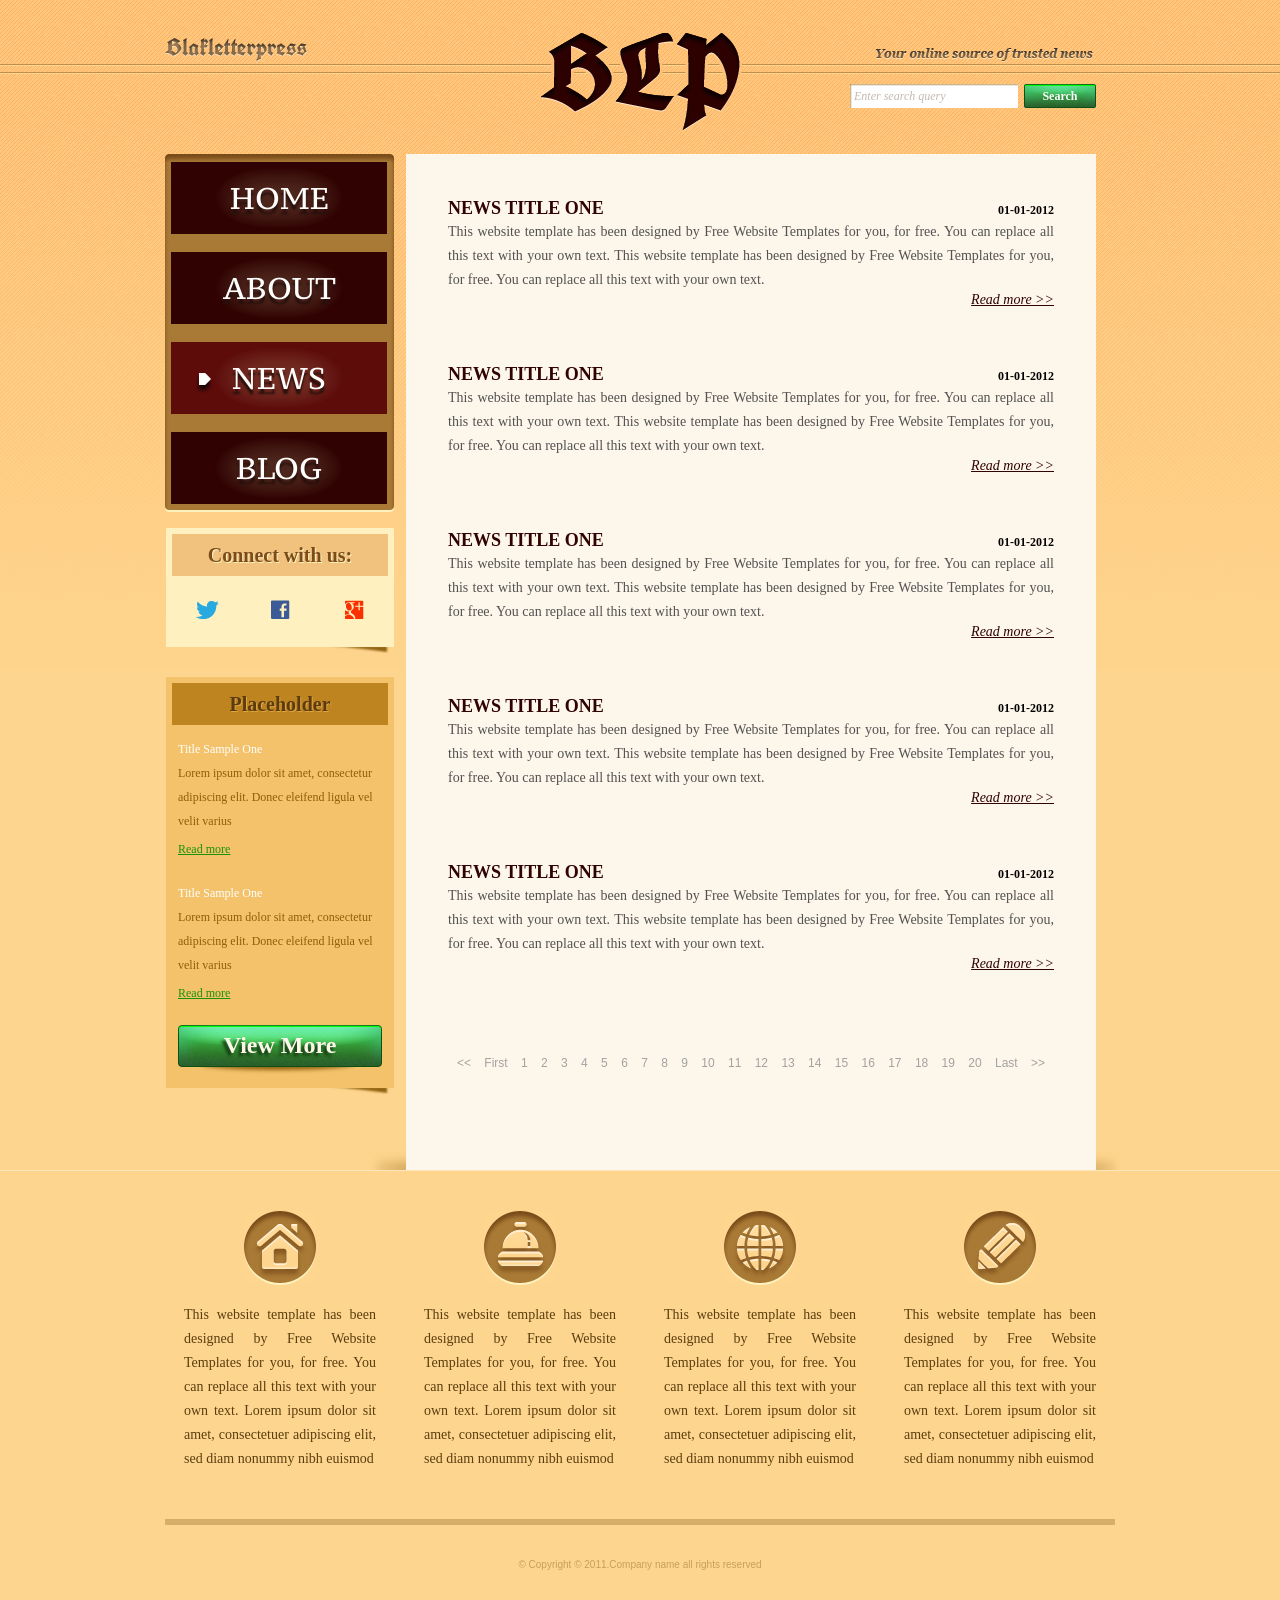
<file: baitaphtml/news.html>
<!DOCTYPE html>
<!-- Website template by freewebsitetemplates.com -->
<html>
<head>
	<meta charset="UTF-8">
	<title>News - Blakletterpress Website Template</title>
	<link rel="stylesheet" href="css/style.css" type="text/css">
</head>
<body>
	<div id="page">
		<div id="header">
			<div id="motto">
				<a href="index.html" class="sitename"><img src="images/blakletterpress.png" height="24" width="142" alt="SiteName"></a>
				<p>
					<img src="images/header-text.png" height="14" width="218" alt="Text">
				</p>
			</div>
			<div id="logo">
				<a href="index.html"><img src="images/logo.png" alt="LOGO"></a>
			</div>
			<div id="searchbar">
				<form action="#" method="post">
					<input type="text" value="Enter search query" class="txtfield" onBlur="javascript:if(this.value==''){this.value=this.defaultValue;}" onFocus="javascript:if(this.value==this.defaultValue){this.value='';}">
					<input type="submit" value="Search" class="btn">
				</form>
			</div>
		</div>
		<div id="contents">
			<div id="main">
				<div class="body">
					<ul id="list">
						<li>
							<span class="time">01-01-2012</span>
							<h3>NEWS TITLE ONE</h3>
							<p>
								This website template has been designed by Free Website Templates for you, for free. You can replace all this text with your own text. This website template has been designed by Free Website Templates for you, for free. You can replace all this text with your own text.
							</p>
							<a href="news.html" class="more">Read more >></a>
						</li>
						<li>
							<span class="time">01-01-2012</span>
							<h3>NEWS TITLE ONE</h3>
							<p>
								This website template has been designed by Free Website Templates for you, for free. You can replace all this text with your own text. This website template has been designed by Free Website Templates for you, for free. You can replace all this text with your own text.
							</p>
							<a href="news.html" class="more">Read more >></a>
						</li>
						<li>
							<span class="time">01-01-2012</span>
							<h3>NEWS TITLE ONE</h3>
							<p>
								This website template has been designed by Free Website Templates for you, for free. You can replace all this text with your own text. This website template has been designed by Free Website Templates for you, for free. You can replace all this text with your own text.
							</p>
							<a href="news.html" class="more">Read more >></a>
						</li>
						<li>
							<span class="time">01-01-2012</span>
							<h3>NEWS TITLE ONE</h3>
							<p>
								This website template has been designed by Free Website Templates for you, for free. You can replace all this text with your own text. This website template has been designed by Free Website Templates for you, for free. You can replace all this text with your own text.
							</p>
							<a href="news.html" class="more">Read more >></a>
						</li>
						<li>
							<span class="time">01-01-2012</span>
							<h3>NEWS TITLE ONE</h3>
							<p>
								This website template has been designed by Free Website Templates for you, for free. You can replace all this text with your own text. This website template has been designed by Free Website Templates for you, for free. You can replace all this text with your own text.
							</p>
							<a href="news.html" class="more">Read more >></a>
						</li>
					</ul>
					<div id="pagination">
						<a href="news.html">&lt;&lt;</a> <a href="news.html">First</a> <a href="news.html">1</a> <a href="news.html">2</a> <a href="news.html">3</a> <a href="news.html">4</a> <a href="news.html">5</a> <a href="news.html">6</a> <a href="news.html">7</a> <a href="news.html">8</a> <a href="news.html">9</a> <a href="news.html">10</a> <a href="news.html">11</a> <a href="news.html">12</a> <a href="news.html">13</a> <a href="news.html">14</a> <a href="news.html">15</a> <a href="news.html">16</a> <a href="news.html">17</a> <a href="news.html">18</a> <a href="news.html">19</a> <a href="news.html">20</a> <a href="news.html">Last</a> <a href="news.html">&gt;&gt;</a>
					</div>
				</div>
			</div>
			<div id="sidebar">
				<div id="navigation">
					<div>
						<ul>
							<li>
								<a href="index.html">Home</a>
							</li>
							<li>
								<a href="about.html">About</a>
							</li>
							<li class="selected">
								<a href="news.html">News</a>
							</li>
							<li>
								<a href="blog.html">Blog</a>
							</li>
						</ul>
					</div>
				</div>
				<div class="section">
					<div id="connect">
						<h2>Connect with us:</h2>
						<a href="http://freewebsitetemplates.com/go/twitter/" target="_blank" class="twitter"></a> <a href="http://freewebsitetemplates.com/go/facebook/" target="_blank" class="facebook"></a> <a href="http://freewebsitetemplates.com/go/googleplus/" target="_blank" class="googleplus"></a>
					</div>
				</div>
				<div class="section">
					<div id="posts">
						<h2>Placeholder</h2>
						<ul>
							<li>
								<h5>Title Sample One</h5>
								<p>
									Lorem ipsum dolor sit amet, consectetur adipiscing elit. Donec eleifend ligula vel velit varius
								</p>
								<a href="news.html" class="more">Read more</a>
							</li>
							<li>
								<h5>Title Sample One</h5>
								<p>
									Lorem ipsum dolor sit amet, consectetur adipiscing elit. Donec eleifend ligula vel velit varius
								</p>
								<a href="news.html" class="more">Read more</a>
							</li>
						</ul>
						<a href="news.html" class="btn2">View More</a>
					</div>
				</div>
			</div>
		</div>
		<div id="footer">
			<div>
				<ul id="featured">
					<li>
						<a href="index.html" class="home"></a>
						<p>
							This website template has been designed by Free Website Templates for you, for free. You can replace all this text with your own text. Lorem ipsum dolor sit amet, consectetuer adipiscing elit, sed diam nonummy nibh euismod
						</p>
					</li>
					<li>
						<a href="index.html" class="bell"></a>
						<p>
							This website template has been designed by Free Website Templates for you, for free. You can replace all this text with your own text. Lorem ipsum dolor sit amet, consectetuer adipiscing elit, sed diam nonummy nibh euismod
						</p>
					</li>
					<li>
						<a href="index.html" class="globe"></a>
						<p>
							This website template has been designed by Free Website Templates for you, for free. You can replace all this text with your own text. Lorem ipsum dolor sit amet, consectetuer adipiscing elit, sed diam nonummy nibh euismod
						</p>
					</li>
					<li>
						<a href="index.html" class="pencil"></a>
						<p>
							This website template has been designed by Free Website Templates for you, for free. You can replace all this text with your own text. Lorem ipsum dolor sit amet, consectetuer adipiscing elit, sed diam nonummy nibh euismod
						</p>
					</li>
				</ul>
				<p id="footnote">
					© Copyright © 2011.Company name all rights reserved
				</p>
			</div>
		</div>
	</div>
</body>
</html>
</file>
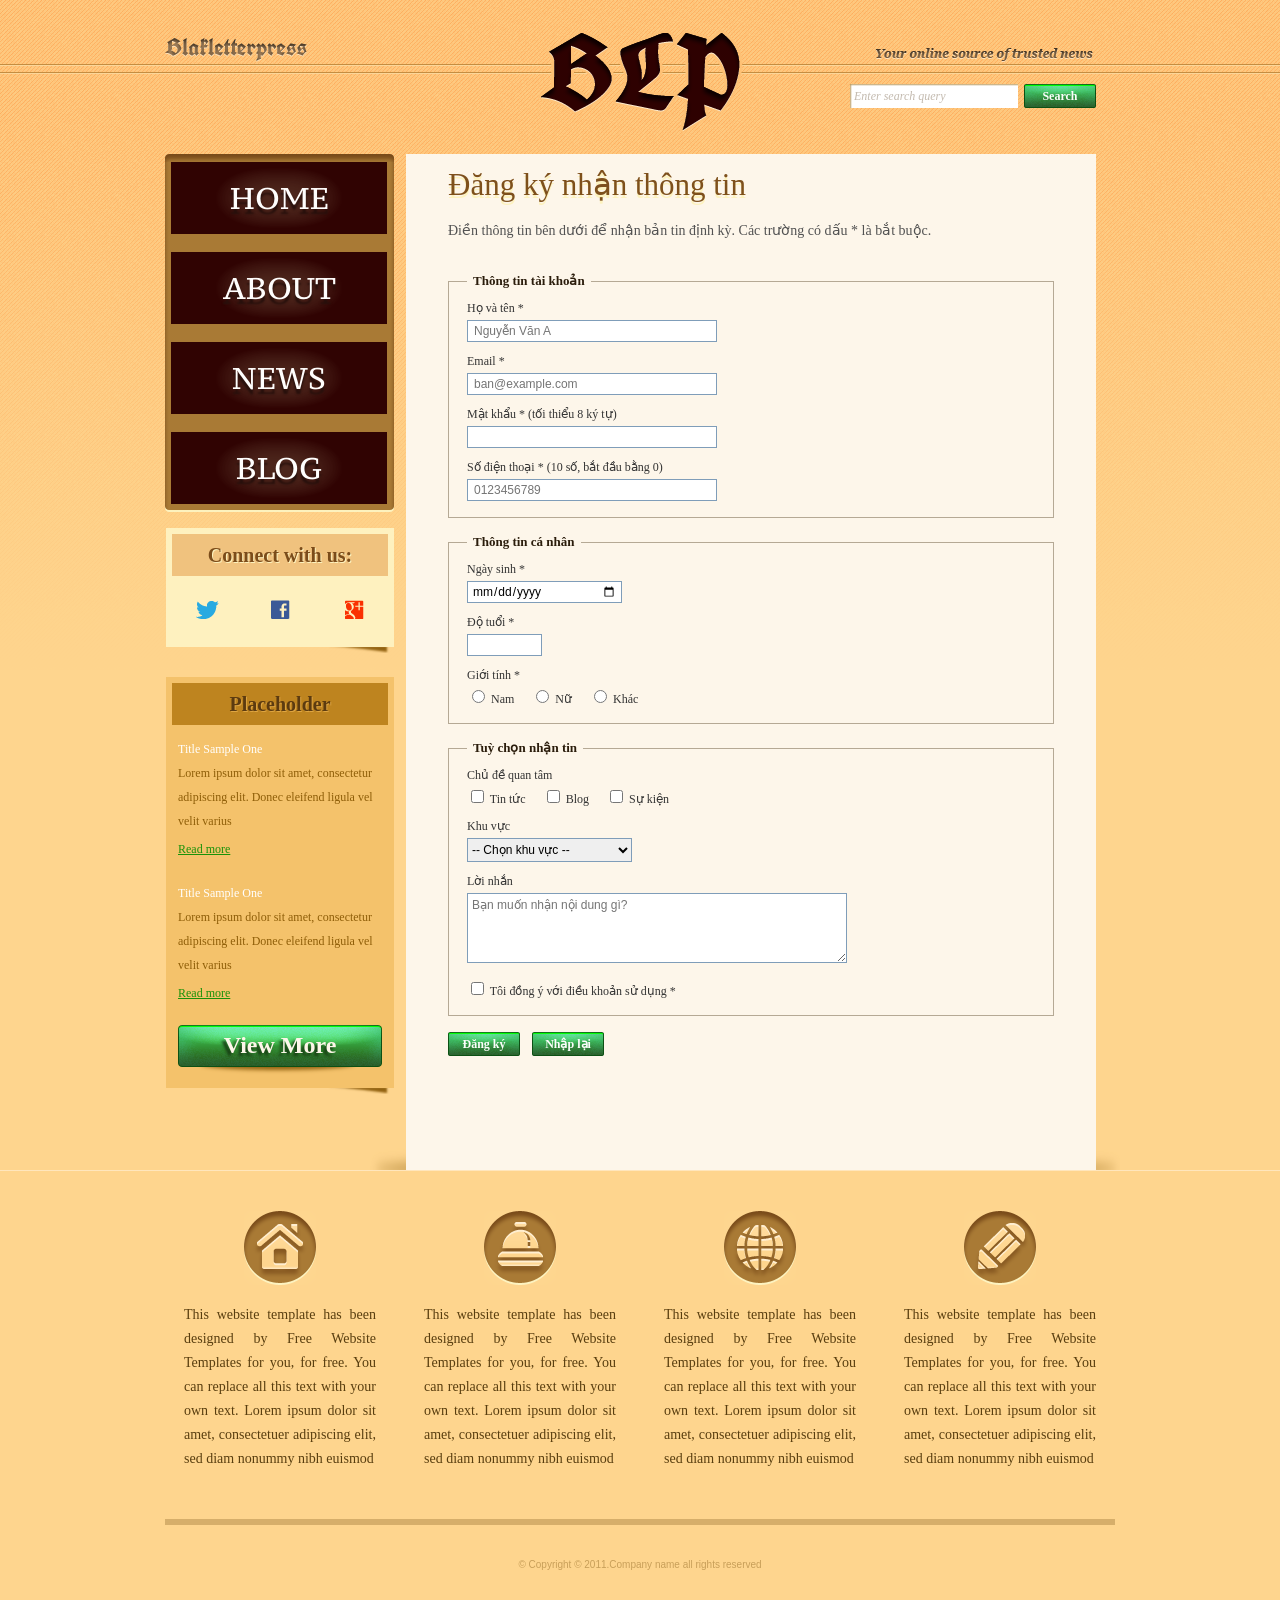
<file: baitaphtml/register.html>
<!DOCTYPE html>
<html lang="vi"><head><meta http-equiv="Content-Type" content="text/html; charset=UTF-8">
	
	<title>Register - Blakletterpress Website Template</title>
	<link rel="stylesheet" href="css/style.css" type="text/css">
	<style type="text/css">
		/* Định dạng biểu mẫu Đăng ký nhận thông tin */
		.register-section {
			font-family: Georgia, "Times New Roman", Times, serif;
		}
		.register-section h1,
		#contents #main h1 {
			color: #7e501c;
			font-size: 31px;
			font-weight: normal;
			margin: 0 0 16px 0;
			text-align: left;
			text-shadow: 0 3px #fdf2be;
			line-height: normal;
		}
		.register-section p.intro {
			color: #555;
			font-size: 13px;
			line-height: 20px;
			margin: 0 0 16px 0;
			padding: 0;
			text-align: left;
		}
		.register-form fieldset {
			border: 1px solid #b5a995;
			margin: 0 0 16px 0;
			padding: 12px 18px 16px;
			background: transparent;
		}
		.register-form legend {
			font-size: 13px;
			font-weight: bold;
			color: #2b1d0c;
			padding: 0 6px;
		}
		.register-form .form-group {
			margin-bottom: 12px;
		}
		.register-form .form-group:last-child {
			margin-bottom: 0;
		}
		.register-form label.field-label {
			display: block;
			font-size: 12px;
			color: #333;
			margin-bottom: 4px;
		}
		.register-form input[type="text"],
		.register-form input[type="email"],
		.register-form input[type="password"],
		.register-form input[type="tel"] {
			width: 250px;
			height: 22px;
			padding: 2px 6px;
			border: 1px solid #7f9db9;
			font-size: 12px;
			box-sizing: border-box;
			font-family: Arial, sans-serif;
		}
		.register-form input[type="date"] {
			width: 155px;
			height: 22px;
			padding: 1px 4px;
			border: 1px solid #7f9db9;
			font-size: 12px;
			box-sizing: border-box;
			font-family: Arial, sans-serif;
		}
		.register-form input[type="number"] {
			width: 75px;
			height: 22px;
			padding: 1px 4px;
			border: 1px solid #7f9db9;
			font-size: 12px;
			box-sizing: border-box;
			font-family: Arial, sans-serif;
		}
		.register-form select {
			min-width: 165px;
			height: 24px;
			border: 1px solid #7f9db9;
			font-size: 12px;
			font-family: Arial, sans-serif;
		}
		.register-form textarea {
			width: 380px;
			height: 70px;
			padding: 4px;
			border: 1px solid #7f9db9;
			font-size: 12px;
			box-sizing: border-box;
			font-family: Arial, sans-serif;
			resize: vertical;
		}
		.register-form .options-group {
			font-size: 12px;
			color: #333;
		}
		.register-form .options-group label {
			display: inline-block;
			margin-right: 14px;
			cursor: pointer;
			font-weight: normal;
		}
		.register-form .terms-group {
			margin-top: 10px;
			font-size: 12px;
			color: #333;
		}
		.register-form .terms-group label {
			cursor: pointer;
		}
		.register-form .form-actions {
			margin-top: 14px;
		}
		.register-form .form-actions .btn {
			border: 0;
			margin-right: 8px;
			display: inline-block;
			vertical-align: middle;
		}
	</style>
</head>
<body>
	<div id="page">
		<!-- HEADER BẮT ĐẦU -->
		<div id="header">
			<div id="motto">
				<a href="index.html" class="sitename"><img src="images/blakletterpress.png" height="24" width="142" alt="SiteName"></a>
				<p>
					<img src="images/header-text.png" height="14" width="218" alt="Text">
				</p>
			</div>
			<div id="logo">
				<a href="index.html"><img src="images/logo.png" alt="LOGO"></a>
			</div>
			<div id="searchbar">
				<form action="#" method="post">
					<input type="text" value="Enter search query" class="txtfield" onblur="javascript:if(this.value==''){this.value=this.defaultValue;}" onfocus="javascript:if(this.value==this.defaultValue){this.value='';}">
					<input type="submit" value="Search" class="btn">
				</form>
			</div>
		</div>
		<!-- HEADER KẾT THÚC -->

		<div id="contents">
			<!-- NỘI DUNG CHÍNH (FORM ĐĂNG KÝ) BẮT ĐẦU -->
			<div id="main">
				<div class="body">
					<div class="register-section">
						<h1>Đăng ký nhận thông tin</h1>
						<p class="intro">
							Điền thông tin bên dưới để nhận bản tin định kỳ. Các trường có dấu * là bắt buộc.
						</p>

						<form action="#" method="post" class="register-form">
							<!-- Nhóm 1: Thông tin tài khoản -->
							<fieldset>
								<legend>Thông tin tài khoản</legend>
								<div class="form-group">
									<label for="fullname" class="field-label">Họ và tên *</label>
									<input type="text" id="fullname" name="fullname" placeholder="Nguyễn Văn A" required="">
								</div>
								<div class="form-group">
									<label for="email" class="field-label">Email *</label>
									<input type="email" id="email" name="email" placeholder="ban@example.com" required="">
								</div>
								<div class="form-group">
									<label for="password" class="field-label">Mật khẩu * (tối thiểu 8 ký tự)</label>
									<input type="password" id="password" name="password" minlength="8" required="">
								</div>
								<div class="form-group">
									<label for="phone" class="field-label">Số điện thoại * (10 số, bắt đầu bằng 0)</label>
									<input type="tel" id="phone" name="phone" pattern="0[0-9]{9}" placeholder="0123456789" required="">
								</div>
							</fieldset>

							<!-- Nhóm 2: Thông tin cá nhân -->
							<fieldset>
								<legend>Thông tin cá nhân</legend>
								<div class="form-group">
									<label for="dob" class="field-label">Ngày sinh *</label>
									<input type="date" id="dob" name="dob" required="">
								</div>
								<div class="form-group">
									<label for="age" class="field-label">Độ tuổi *</label>
									<input type="number" id="age" name="age" min="1" max="120" required="">
								</div>
								<div class="form-group">
									<label class="field-label">Giới tính *</label>
									<div class="options-group">
										<label><input type="radio" name="gender" value="nam" required=""> Nam</label>
										<label><input type="radio" name="gender" value="nu"> Nữ</label>
										<label><input type="radio" name="gender" value="khac"> Khác</label>
									</div>
								</div>
							</fieldset>

							<!-- Nhóm 3: Tuỳ chọn nhận tin -->
							<fieldset>
								<legend>Tuỳ chọn nhận tin</legend>
								<div class="form-group">
									<label class="field-label">Chủ đề quan tâm</label>
									<div class="options-group">
										<label><input type="checkbox" name="topic" value="tintuc"> Tin tức</label>
										<label><input type="checkbox" name="topic" value="blog"> Blog</label>
										<label><input type="checkbox" name="topic" value="sukien"> Sự kiện</label>
									</div>
								</div>
								<div class="form-group">
									<label for="region" class="field-label">Khu vực</label>
									<select id="region" name="region">
										<option value="">-- Chọn khu vực --</option>
										<option value="mienbac">Miền Bắc</option>
										<option value="mientrung">Miền Trung</option>
										<option value="miennam">Miền Nam</option>
									</select>
								</div>
								<div class="form-group">
									<label for="message" class="field-label">Lời nhắn</label>
									<textarea id="message" name="message" rows="4" placeholder="Bạn muốn nhận nội dung gì?"></textarea>
								</div>
								<div class="form-group terms-group">
									<label>
										<input type="checkbox" name="terms" id="terms" required=""> Tôi đồng ý với điều khoản sử dụng *
									</label>
								</div>
							</fieldset>

							<!-- Nút hành động -->
							<div class="form-actions">
								<input type="submit" value="Đăng ký" class="btn">
								<input type="reset" value="Nhập lại" class="btn">
							</div>
						</form>
					</div>
				</div>
			</div>
			<!-- NỘI DUNG CHÍNH KẾT THÚC -->

			<!-- SIDEBAR BẮT ĐẦU -->
			<div id="sidebar">
				<div id="navigation">
					<div>
						<ul>
							<li>
								<a href="index.html">Home</a>
							</li>
							<li>
								<a href="about.html">About</a>
							</li>
							<li>
								<a href="news.html">News</a>
							</li>
							<li>
								<a href="blog.html">Blog</a>
							</li>
						</ul>
					</div>
				</div>
				<div class="section">
					<div id="connect">
						<h2>Connect with us:</h2>
						<a href="http://freewebsitetemplates.com/go/twitter/" target="_blank" class="twitter"></a>
						<a href="http://freewebsitetemplates.com/go/facebook/" target="_blank" class="facebook"></a>
						<a href="http://freewebsitetemplates.com/go/googleplus/" target="_blank" class="googleplus"></a>
					</div>
				</div>
				<div class="section">
					<div id="posts">
						<h2>Placeholder</h2>
						<ul>
							<li>
								<h5>Title Sample One</h5>
								<p>
									Lorem ipsum dolor sit amet, consectetur adipiscing elit. Donec eleifend ligula vel velit varius
								</p>
								<a href="news.html" class="more">Read more</a>
							</li>
							<li>
								<h5>Title Sample One</h5>
								<p>
									Lorem ipsum dolor sit amet, consectetur adipiscing elit. Donec eleifend ligula vel velit varius
								</p>
								<a href="news.html" class="more">Read more</a>
							</li>
						</ul>
						<a href="news.html" class="btn2">View More</a>
					</div>
				</div>
			</div>
			<!-- SIDEBAR KẾT THÚC -->
		</div>

		<!-- FOOTER BẮT ĐẦU -->
		<div id="footer">
			<div>
				<ul id="featured">
					<li>
						<a href="index.html" class="home"></a>
						<p>
							This website template has been designed by Free Website Templates for you, for free. You can replace all this text with your own text. Lorem ipsum dolor sit amet, consectetuer adipiscing elit, sed diam nonummy nibh euismod
						</p>
					</li>
					<li>
						<a href="index.html" class="bell"></a>
						<p>
							This website template has been designed by Free Website Templates for you, for free. You can replace all this text with your own text. Lorem ipsum dolor sit amet, consectetuer adipiscing elit, sed diam nonummy nibh euismod
						</p>
					</li>
					<li>
						<a href="index.html" class="globe"></a>
						<p>
							This website template has been designed by Free Website Templates for you, for free. You can replace all this text with your own text. Lorem ipsum dolor sit amet, consectetuer adipiscing elit, sed diam nonummy nibh euismod
						</p>
					</li>
					<li>
						<a href="index.html" class="pencil"></a>
						<p>
							This website template has been designed by Free Website Templates for you, for free. You can replace all this text with your own text. Lorem ipsum dolor sit amet, consectetuer adipiscing elit, sed diam nonummy nibh euismod
						</p>
					</li>
				</ul>
				<p id="footnote">
					© Copyright © 2011.Company name all rights reserved
				</p>
			</div>
		</div>
		<!-- FOOTER KẾT THÚC -->
	</div>


</body></html>
</file>
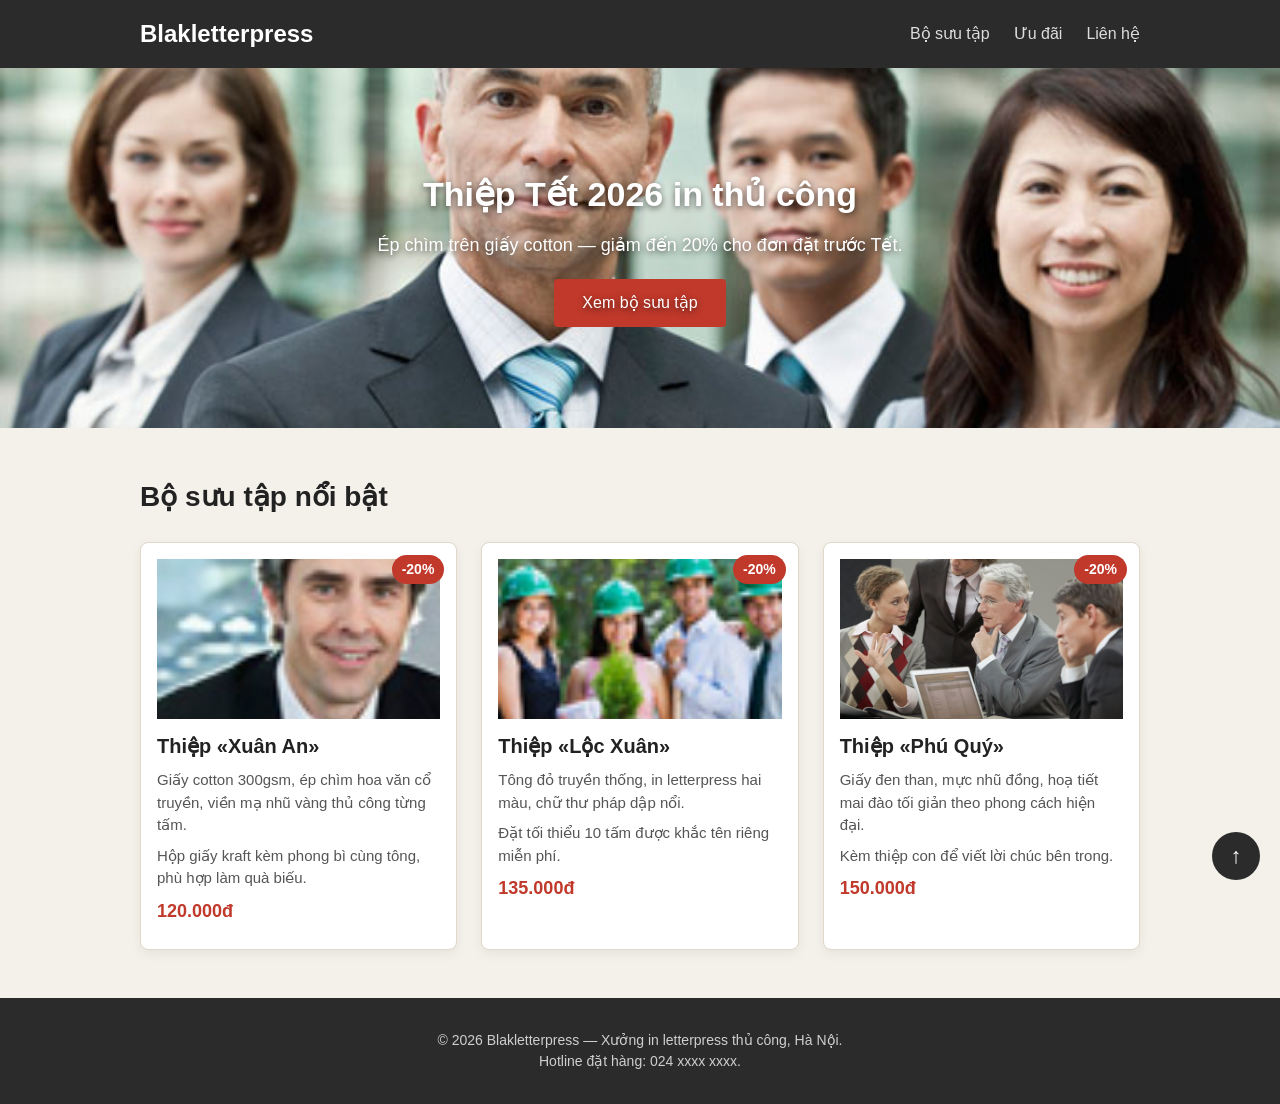
<file: baitapCSS/bai1/trang.html>
<!DOCTYPE html>
<html lang="vi">
<head>
	<meta charset="UTF-8">
	<meta name="viewport" content="width=device-width, initial-scale=1.0">
	<title>Khuyến mãi thiệp Tết 2026 — Blakletterpress</title>
	<link rel="stylesheet" href="style-loi.css">
</head>
<body>
	<header class="site-header">
		<div class="header-inner">
			<a href="#" class="brand">Blakletterpress</a>
			<nav class="main-nav">
				<ul>
					<li><a href="#bo-suu-tap">Bộ sưu tập</a></li>
					<li><a href="#uu-dai">Ưu đãi</a></li>
					<li><a href="#lien-he">Liên hệ</a></li>
				</ul>
			</nav>
		</div>
	</header>

	<section class="hero">
		<img class="hero-bg" src="./images/team-large.jpg" alt="Xưởng in letterpress Blakletterpress">
		<div class="hero-overlay">
			<h1>Thiệp Tết 2026 in thủ công</h1>
			<p>Ép chìm trên giấy cotton — giảm đến 20% cho đơn đặt trước Tết.</p>
			<a href="#bo-suu-tap" class="hero-btn">Xem bộ sưu tập</a>
		</div>
	</section>

	<main>
		<section id="bo-suu-tap" class="products">
			<h2>Bộ sưu tập nổi bật</h2>
			<div class="card-list">

				<article class="card">
					<div>
						<span class="badge">-20%</span>
						<img src="./images/smiling.jpg" alt="Thiệp Xuân An">
					</div>
					<div class="card-body">
						<h3>Thiệp &laquo;Xuân An&raquo;</h3>
						<p>Giấy cotton 300gsm, ép chìm hoa văn cổ truyền, viền mạ nhũ vàng thủ công từng tấm.</p>
						<p>Hộp giấy kraft kèm phong bì cùng tông, phù hợp làm quà biếu.</p>
						<p class="price">120.000đ</p>
					</div>
				</article>

				<article class="card">
					<span class="badge">-20%</span>
					<img src="./images/ecofriends.jpg" alt="Thiệp Lộc Xuân">
					<div class="card-body">
						<h3>Thiệp &laquo;Lộc Xuân&raquo;</h3>
						<p>Tông đỏ truyền thống, in letterpress hai màu, chữ thư pháp dập nổi.</p>
						<p>Đặt tối thiểu 10 tấm được khắc tên riêng miễn phí.</p>
						<p class="price">135.000đ</p>
					</div>
				</article>

				<article class="card">
					<span class="badge">-20%</span>
					<img src="./images/meeting.jpg" alt="Thiệp Phú Quý">
					<div class="card-body">
						<h3>Thiệp &laquo;Phú Quý&raquo;</h3>
						<p>Giấy đen than, mực nhũ đồng, hoạ tiết mai đào tối giản theo phong cách hiện đại.</p>
						<p>Kèm thiệp con để viết lời chúc bên trong.</p>
						<p class="price">150.000đ</p>
					</div>
				</article>

			</div>
		</section>
	</main>

	<a href="#" class="back-to-top" aria-label="Lên đầu trang">↑</a>

	<footer id="lien-he" class="site-footer">
		<p>© 2026 Blakletterpress — Xưởng in letterpress thủ công, Hà Nội.</p>
		<p>Hotline đặt hàng: 024&nbsp;xxxx&nbsp;xxxx.</p>
	</footer>
</body>
</html>
</file>
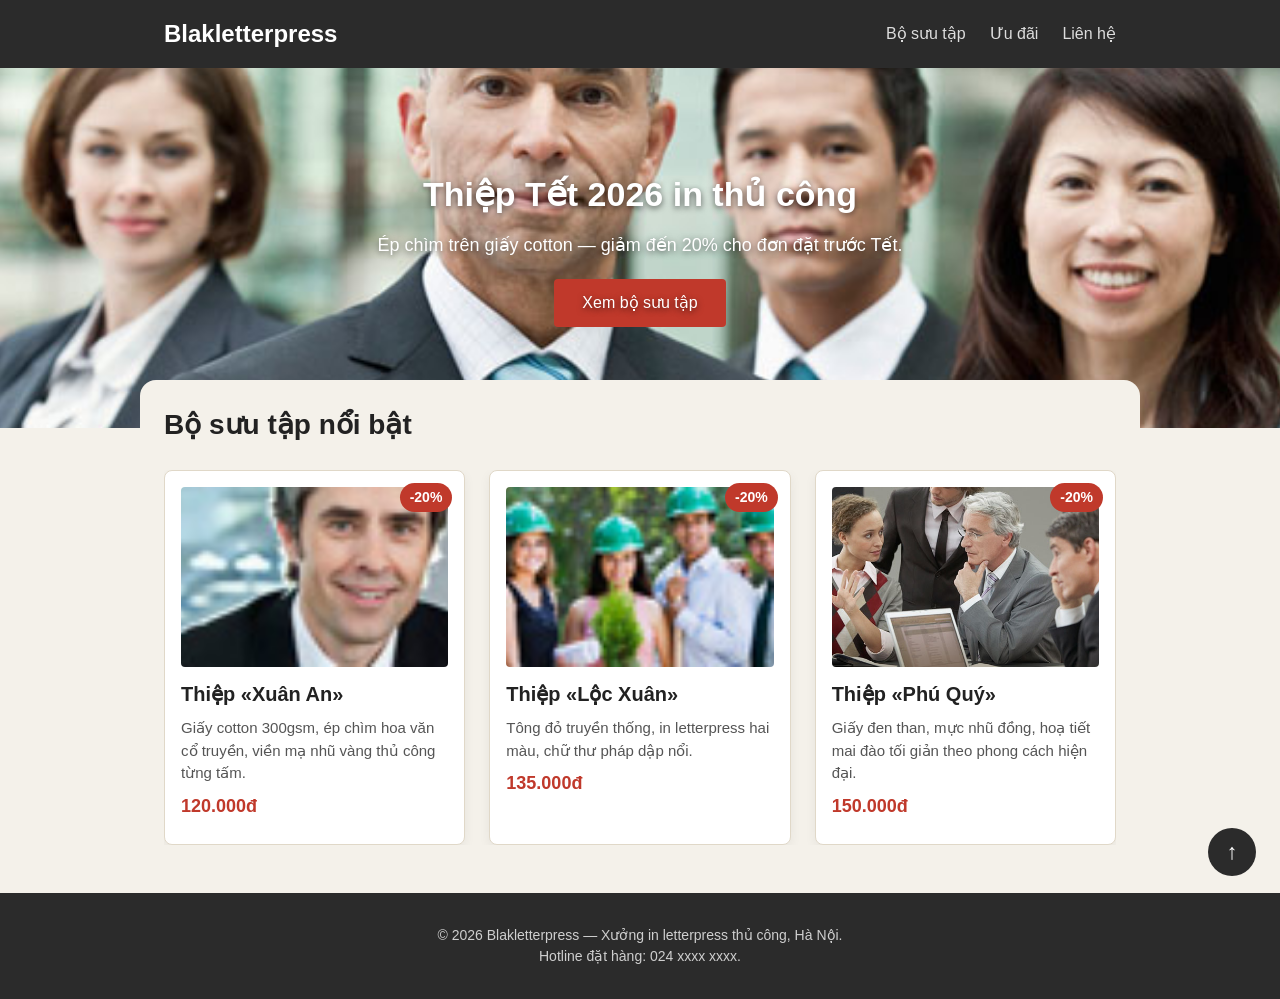
<file: baitapCSS/bai2/trang.html>
<!DOCTYPE html>
<html lang="vi">
<head>
	<meta charset="UTF-8">
	<meta name="viewport" content="width=device-width, initial-scale=1.0">
	<title>Khuyến mãi thiệp Tết 2026 — Blakletterpress</title>
	<link rel="stylesheet" href="style-loi.css">
</head>
<body>
	<div class="page">
		<header class="site-header">
			<div class="header-inner">
				<a href="#" class="brand">Blakletterpress</a>
				<nav class="main-nav">
					<ul>
						<li><a href="#bo-suu-tap">Bộ sưu tập</a></li>
						<li><a href="#uu-dai">Ưu đãi</a></li>
						<li><a href="#lien-he">Liên hệ</a></li>
					</ul>
				</nav>
			</div>
		</header>

		<section class="hero">
			<img class="hero-bg" src="./images/team-large.jpg" alt="Xưởng in letterpress Blakletterpress">
			<div class="hero-overlay">
				<h1>Thiệp Tết 2026 in thủ công</h1>
				<p>Ép chìm trên giấy cotton — giảm đến 20% cho đơn đặt trước Tết.</p>
				<a href="#bo-suu-tap" class="hero-btn">Xem bộ sưu tập</a>
			</div>
		</section>

		<main>
			<section id="bo-suu-tap" class="products">
				<h2>Bộ sưu tập nổi bật</h2>
				<div class="card-list">

					<article class="card">
						<span class="badge">-20%</span>
						<img src="./images/smiling.jpg" alt="Thiệp Xuân An">
						<div class="card-body">
							<h3>Thiệp &laquo;Xuân An&raquo;</h3>
							<p>Giấy cotton 300gsm, ép chìm hoa văn cổ truyền, viền mạ nhũ vàng thủ công từng tấm.</p>
							<p class="price">120.000đ</p>
						</div>
					</article>

					<article class="card">
						<span class="badge">-20%</span>
						<img src="./images/ecofriends.jpg" alt="Thiệp Lộc Xuân">
						<div class="card-body">
							<h3>Thiệp &laquo;Lộc Xuân&raquo;</h3>
							<p>Tông đỏ truyền thống, in letterpress hai màu, chữ thư pháp dập nổi.</p>
							<p class="price">135.000đ</p>
						</div>
					</article>

					<article class="card">
						<span class="badge">-20%</span>
						<img src="./images/meeting.jpg" alt="Thiệp Phú Quý">
						<div class="card-body">
							<h3>Thiệp &laquo;Phú Quý&raquo;</h3>
							<p>Giấy đen than, mực nhũ đồng, hoạ tiết mai đào tối giản theo phong cách hiện đại.</p>
							<p class="price">150.000đ</p>
						</div>
					</article>

				</div>
			</section>
		</main>

		<a href="#" class="back-to-top" aria-label="Lên đầu trang">↑</a>

		<footer id="lien-he" class="site-footer">
			<p>© 2026 Blakletterpress — Xưởng in letterpress thủ công, Hà Nội.</p>
			<p>Hotline đặt hàng: 024&nbsp;xxxx&nbsp;xxxx.</p>
		</footer>
	</div>
</body>
</html>
</file>
<file: baitaphtml/css/style.css>
/* Website template by freewebsitetemplates.com */
@font-face {
	font-family: 'PTSerif-Caption';
	src: url('../fonts/PT_Serif-Caption-Web-Regular.eot');
	src: local('☺'), url('../fonts/PT_Serif-Caption-Web-Regular.woff') format('woff'), url('../fonts/PT_Serif-Caption-Web-Regular.ttf') format('truetype'), url('../fonts/PT_Serif-Caption-Web-Regular.svg') format('svg');
	font-weight: normal;
	font-style: normal;
}
@font-face {
	font-family: 'UnifrakturCook-Bold';
	src: url('../fonts/UnifrakturCook-Bold.eot');
	src: local('☺'), url('../fonts/UnifrakturCook-Bold.woff') format('woff'), url('../fonts/UnifrakturCook-Bold.ttf') format('truetype'), url('../fonts/UnifrakturCook-Bold.svg') format('svg');
	font-weight: normal;
	font-style: normal;
}
body {
	background: #fed58e url(../images/bg-body.png) repeat-x left top;
	font-family: Georgia, "Times New Roman", Times, serif;
	margin: 0;
}
#background {
}
#page {
	width: 960px;
	margin: 0 auto;
}
img {
	border: 0;
}
/*------------------------------ SPRITES ------------------------------*/
.btn, .btn2, #searchbar form input.txtfield, #navigation li, #navigation li a:hover, #navigation li.selected a {
	background: url(../images/interface.png) no-repeat;
}
#navigation, #navigation > div, #navigation ul {
	background-image: url(../images/bg-navigation.png);
	background-repeat: no-repeat;
}
#connect > a, #featured li > a {
	background: url(../images/icons.png) no-repeat;
}
.btn {
	background-position: -178px 0;
	color: #fcfefc;
	cursor: pointer;
	font-family: Georgia, "Times New Roman", Times, serif;
	font-size: 12px;
	font-weight: bold;
	height: 24px;
	line-height: 24px;
	width: 72px;
	padding: 0 0 4px;
	text-align: center;
}
.btn:hover {
	background-position: -260px 0;
}
.btn2 {
	background-position: 0 -32px;
	display: block;
	color: #fdf6ea;
	font-family: Georgia, "Times New Roman", Times, serif;
	font-size: 24px;
	font-weight: bold;
	height: 51px;
	line-height: 40px;
	width: 204px;
	text-align: center;
	text-decoration: none;
	text-shadow: -3px 3px 3px #173c13;
}
.btn2:hover {
	background-position: -216px -31px;
}
/*------------------------------ HEADER ------------------------------*/
#header {
	height: 106px;
	padding: 24px 0;
	text-align: center;
	position: relative
}
/** motto **/
#motto {
	text-align: right;
	padding: 13px 27px 15px 0;
}
a.sitename {
	float: left;
	display: inline-block;
	font-family: "UnifrakturCook-Bold";
	font-size: 24px;
	height: 24px;
	margin-left: 5px;
}
#motto p {
	display: inline-block;
	height: 24px;
	line-height: 24px;
	margin: 8px 0 0;
}
/** Logo **/
#logo {
	display: inline-block;
	position: absolute;
	left: 360px;
	top: 24px;
}
/** Searchbar **/
#searchbar {
	padding: 0 24px 15px 0;
	text-align: right;
}
#searchbar form {
	display: inline-block;
*float: right; /** Needed for IE7 **/
}
#searchbar form input {
	float: left;
	border: 0;
	margin: 0;
}
#searchbar input.txtfield {
	background-position: 0 0;
	color: #c3baaf;
	font-family: Georgia, "Times New Roman", Times, serif;
	font-size: 12px;
	font-style: italic;
	height: 24px;
	line-height: 24px;
	width: 160px;
	margin: 0 6px 0 0;
	padding: 0 4px;
}
/*------------------------------ CONTENTS ------------------------------*/
#contents {
	background: url(../images/content-shadow.png) no-repeat right bottom;
*display: inline-block; /** Needed for IE7 **/
}
#contents:after {
	clear:both;
	content:"";
	display:block;
	height:0;
	line-height:0;
	visibility:hidden;
}
#contents h1 {
	color: #7e501c;
	font-size: 31px;
	font-weight: normal;
	margin: 0 0 30px;
	text-align: justify;
	text-shadow: 0 3px #fdf2be;
}
#contents h1 a {
	color: #7e501c;
}
#contents h1 em {
	font-weight: bold;
	text-transform: uppercase;
}
#contents h2 {
	font-size: 20px;
	line-height: 42px;
	margin: 0 0 24px;
	text-align: center;
}
#contents h3 {
	color: #300302;
	font-size: 18px;
	line-height: 24px;
	margin: 0 0 0;
	text-transform: uppercase;
}
#contents h4 {
	color: #300302;
	font-size: 14px;
	line-height: 24px;
	margin: 0;
}
#contents p {
	color: #525252;
	font-size: 14px;
	line-height: 24px;
	margin: 0;
	padding: 0 0 30px;
	text-align: justify;
}
#contents p a {
	color: #525252;
}
#contents p a:hover {
	color: #e19320;
}
/** MAIN **/
#main {
	float: right;
	background-color: #fdf6ea;
	min-height: 982px;
	width: 666px;
	margin: 0 24px 0 12px;
	padding: 12px 12px 22px;
}
#main .body {
	padding: 0 30px;
}
/** list **/
#list {
	list-style: none;
	margin: 30px 0;
	padding: 0;
}
#list li {
	display: inline-block;
	width: 100%;
	margin: 0 0 54px;
}
#list span.time {
	float: right;
	font-size: 12px;
	font-weight: bold;
	margin: 7px 0 0;
}
#list li p {
	padding-bottom: 0;
}
#list li a.more {
	float: right;
	color: #300302;
	font-size: 14px;
	font-style: italic;
}
#list li a.more:hover {
	color: #097a07;
}
/** pagination **/
#pagination {
	font-family: Arial, Helvetica, sans-serif;
	font-size: 12px;
	text-align: center;
}
#pagination a {
	color: #a2a2a1;
	margin: 0 3px;
	padding: 0 2px;
	text-decoration: none;
}
#pagination a:hover {
	color: #be841f;
}
/** gallery **/
#gallery {
	margin: 0 0 36px;
}
#gallery > div {
	margin: 0 0 14px;
}
#gallery ul {
	background-color: #ebe0ce;
	display: inline-block;
	list-style: none;
	width: 606px;
	margin: 0;
	padding: 6px 30px;
}
#gallery ul li {
	float: left;
	cursor: pointer;
	height: 48px;
	width: 78px;
	margin: 0 11px;
}
#gallery ul li:hover {
	filter:alpha(opacity=80);
	opacity: 0.8;
}
/** SIDEBAR **/
#sidebar {
	float: left;
	height: auto;
	width: 229px;
	margin-left: 5px;
}
#sidebar div.section {
	background: url(../images/box-shadow-bottom.png) no-repeat left bottom;
	margin: 0 0 24px;
	padding: 0 0 6px;
}
/** Navigation **/
#navigation {
	background-position: -468px bottom;
	margin: 0 0 16px;
	padding: 0 0 8px;
}
#navigation > div {
	background-position: 0 top;
	padding: 8px 0 0;
}
#navigation ul {
	background-position: -234px top;
	background-repeat: repeat-y;
	list-style: none;
	margin: 0;
	padding: 0 6px;
}
#navigation li {
	background-position: 0 -90px;
	height: 72px;
	width: 216px;
	margin-top: 18px;
}
#navigation li:hover, #navigation li.selected {
	background-position: -226px -90px;
}
#navigation li:first-child {
	margin-top: 0;
}
#navigation li a {
	color: #fffefd;
	display: block;
	font: 30px/72px "PTSerif-Caption";
	text-align: center;
	text-decoration: none;
	text-transform: uppercase;
	text-shadow: 0 5px 2px #27100c;
}
#navigation li a:hover, #navigation li.selected a {
	background-position: 24px -162px;
}
/** connect **/
#connect {
	background-color: #fef1bf;
	margin-left: 1px;
	padding: 6px;
}
#connect h2 {
	background-color: #f0c27e;
	color: #7b4c1a;
	text-shadow: 1px 1px #fdf2be;
}
#connect > a {
	display: inline-block;
	height: 19px;
	width: 23px;
	margin: 0 24px 18px;
}
#connect a.twitter {
	background-position: 0 0;
}
#connect a.facebook {
	background-position: -72px 0;
	width: 19px;
}
#connect a.googleplus {
	background-position: -141px 0;
	width: 22px;
}
/** Post **/
#posts {
	background-color: #f4c26b;
	margin-left: 1px;
	padding: 6px;
}
#posts h2 {
	background-color: #be841f;
	color: #5c3b10;
	margin-bottom: 12px;
	text-shadow: 1px 1px #dfa643;
}
#posts ul {
	list-style: none;
	margin: 0;
	padding: 0 6px;
	overflow: hidden;
}
#posts li {
	margin: 0 0 24px;
}
#posts h3, #posts h5 {
	color: #fff;
	font-size: 12px;
	font-weight: normal;
	line-height: 24px;
	margin: 0;
	text-transform: none;
}
#posts p {
	color: #8f5e08;
	font-size: 12px;
	padding-bottom: 6px;
	text-align: left;
}
#posts a.more {
	color: #199209;
	font-size: 12px;
}
#posts a.more:hover {
	color: #bb8528;
}
#posts a.btn2 {
	margin: 0 auto 6px;
}
/** hover states **/
#contents h1 a:hover, #posts p a:hover {
	text-decoration: none;
}
/*------------------------------ FOOTER ------------------------------*/
#footer {
	border-top: 1px solid #ffe6bc;
	width: 100%;
	padding: 40px 0;
	position: absolute;
	left: 0;
}
#footer > div {
	width: 960px;
	margin: 0 auto;
}
/** featured **/
#featured {
	display: inline-block;
	list-style: none;
	margin: 0 0 30px;
	padding: 0;
}
#featured li {
	float: left;
	width: 192px;
	margin: 0 24px;
}
#featured li > a {
	display: block;
	height: 74px;
	width: 72px;
	margin: 0 auto 18px;
}
#featured li a.home {
	background-position: -91px -27px;
}
#featured li a.bell {
	background-position: -91px -112px;
}
#featured li a.globe {
	background-position: -91px -196px;
}
#featured li a.pencil {
	background-position: -91px -280px;
}
#featured li a.home:hover {
	background-position: 0 -27px;
}
#featured li a.bell:hover {
	background-position: 0 -112px;
}
#featured li a.globe:hover {
	background-position: 0 -196px;
}
#featured li a.pencil:hover {
	background-position: 0 -280px;
}
#featured li p {
	color: #593e0f;
	font: 14px/24px "Times New Roman", Times, serif;
	text-align: justify;
}
#featured li p a {
	color: #593e0f;
}
#featured li p a:hover {
	color: #bb8528;
}
#footnote {
	color: #c89f59;
	font-family: "Trebuchet MS", Arial, Helvetica, sans-serif;
	font-size: 10px;
	width: 950px;
	border-top: 6px solid #d6ae6a;
	margin: 0 auto;
	padding: 34px 0;
	text-align: center;
}
</file>
<file: baitapCSS/bai1/style-loi.css>
/* =====================================================================
   Blakletterpress — Trang khuyến mãi thiệp Tết 2026
   HOẠT ĐỘNG 1 — CSS ĐÃ CÀI LỖI (chủ đề: Box model + Position).

   Trang này đáng lẽ hiển thị như sau:
   - Thanh menu trên cùng DÍNH lại khi cuộn (sticky) và luôn nằm trên ảnh.
   - Ảnh hero phủ kín khung, chữ tiêu đề nằm CHÍNH GIỮA ảnh.
   - Ba thẻ sản phẩm xếp thành MỘT HÀNG, mỗi thẻ có nhãn "-20%" ở GÓC TRÊN
     BÊN PHẢI của chính thẻ đó; ảnh và chữ nằm gọn trong thẻ.
   - Nút "↑" nổi cố định ở GÓC DƯỚI BÊN PHẢI màn hình khi cuộn.

   Hiện tại bố cục đang VỠ. Nhiệm vụ của bạn (KHÔNG dùng AI): tìm và sửa
   các lỗi box model / position để trang hiển thị đúng như mô tả trên.
   ===================================================================== */

* {
	margin: 0;
	padding: 0;
}

body {
	font-family: "Segoe UI", Arial, sans-serif;
	color: #222;
	background: #f4f1ea;
	line-height: 1.5;
}

a {
	color: inherit;
}

/* ===== Header / thanh điều hướng ===== */
.site-header {
	background: #2b2b2b;
	top: 0;
	position: sticky;
	z-index: 100;
}

.header-inner {
	max-width: 1000px;
	margin: 0 auto;
	padding: 16px 24px;
	display: flex;
	align-items: center;
	justify-content: space-between;
}

.brand {
	color: #fff;
	font-size: 24px;
	font-weight: bold;
	text-decoration: none;
}


.main-nav ul {
	list-style: none;
	display: flex;
	gap: 24px;
}

.main-nav a {
	color: #ddd;
	text-decoration: none;
}

.main-nav a:hover {
	color: #fff;
}

/* ===== Hero ===== */
.hero {
	position: relative;
	height: 360px;
	overflow: hidden;
}

.hero-bg {
	object-fit: cover;
	width: 100%;
	height: 100%;
}

.hero-overlay {
	position: absolute;
	top: 50%;
	left: 50%;
	transform: translate(-50%, -50%);
	width: 80%;
	max-width: 560px;
	text-align: center;
	color: #fff;
	text-shadow: 0 2px 6px rgba(0, 0, 0, 0.6);
	z-index: 5;
}

.hero-overlay h1 {
	font-size: 34px;
	margin-bottom: 12px;
}

.hero-overlay p {
	font-size: 18px;
	margin-bottom: 20px;
}

.hero-btn {
	display: inline-block;
	padding: 12px 28px;
	background: #c0392b;
	color: #fff;
	text-decoration: none;
	border-radius: 4px;
}

/* ===== Khu sản phẩm ===== */
.products {
	max-width: 1000px;
	margin: 48px auto;
	padding: 0 24px;
}

.products h2 {
	margin-bottom: 24px;
	font-size: 28px;
}

.card-list {
	display: flex;
	flex-wrap: wrap;
	gap: 24px;
}

.card {
	position: relative;
	box-sizing: border-box;
	flex: 0 0 calc((100% - 48px) / 3);
	
	background: #fff;
	border: 1px solid #e0d8c8;
	border-radius: 8px;
	padding: 16px;
	box-shadow: 0 4px 12px rgba(0, 0, 0, 0.06);
}

.badge {
	position: absolute;
	top: 12px;
	right: 12px;
	z-index: 2;
	background: #c0392b;
	color: #fff;
	font-size: 14px;
	font-weight: bold;
	padding: 4px 10px;
	border-radius: 20px;
}

.card img {
	display: block;
	width: 100%;
    height: 160px;
    object-fit: cover;
}

.card-body h3 {
	margin: 12px 0 8px;
	font-size: 20px;
}

.card-body p {
	margin-bottom: 8px;
	font-size: 15px;
	color: #555;
}

.card-body .price {
	color: #c0392b;
	font-weight: bold;
	font-size: 18px;
}

/* ===== Nút lên đầu trang ===== */
.back-to-top {
	position: fixed;
	right: 20px;
	bottom: 20px;	
	width: 48px;
	height: 48px;
	background: #2b2b2b;
	color: #fff;
	text-align: center;
	line-height: 48px;
	font-size: 22px;
	text-decoration: none;
	border-radius: 50%;
}

/* ===== Footer ===== */
.site-footer {
	margin-top: 48px;
	padding: 32px 24px;
	background: #2b2b2b;
	color: #cfcfcf;
	text-align: center;
	font-size: 14px;
}
</file>
<file: baitapCSS/bai2/style-loi.css>
/* =====================================================================
   Blakletterpress — Trang khuyến mãi thiệp Tết 2026
   HOẠT ĐỘNG 2 — CSS cho phần DÙNG GenAI (chủ đề: Box model + Position).

   Khác với Hoạt động 1, ở đây trang trông GẦN NHƯ đúng: nhìn lướt qua thấy
   ổn, nhưng vẫn còn MỘT VÀI LỖI TINH VI về box model / position mà bạn phải
   phát hiện qua quan sát kỹ + DevTools (ví dụ: cuộn trang để kiểm tra menu,
   xem nhãn "-20%" có đủ trên mọi thẻ không, thu hẹp cửa sổ xem thẻ có bị
   rớt hàng không).

   QUAN TRỌNG: trong file này CŨNG có những đoạn code TRÔNG "thừa/lạ" nhưng
   thực ra ĐANG ĐÚNG và CẦN THIẾT. AI hay "sửa nhầm" chúng. Nhiệm vụ của bạn
   là chỉ sửa lỗi thật và BẢO VỆ những đoạn đúng (xem yêu cầu trong de-bai.md).
   ===================================================================== */

* {
	margin: 0;
	padding: 0;
	box-sizing: border-box;
}

body {
	font-family: "Segoe UI", Arial, sans-serif;
	color: #222;
	background: #f4f1ea;
	line-height: 1.5;
}

a {
	color: inherit;
}

/* ===== Header / thanh điều hướng ===== */
.site-header {
	background: #2b2b2b;
	position: sticky;
	top: 0;
	z-index: 100;
}

.header-inner {
	max-width: 1000px;
	margin: 0 auto;
	padding: 16px 24px;
	display: flex;
	align-items: center;
	justify-content: space-between;
}

.brand {
	color: #fff;
	font-size: 24px;
	font-weight: bold;
	text-decoration: none;
}

.main-nav ul {
	list-style: none;
	display: flex;
	gap: 24px;
}

.main-nav a {
	color: #ddd;
	text-decoration: none;
}

.main-nav a:hover {
	color: #fff;
}

/* ===== Hero ===== */
.hero {
	position: relative;
	height: 360px;
	overflow: hidden;
}

.hero-bg {
	width: 100%;
	height: 100%;
	object-fit: cover;
	transform: scale(1.08);
}

.hero-overlay {
	position: absolute;
	top: 50%;
	left: 50%;
	transform: translate(-50%, -50%);
	width: 80%;
	max-width: 560px;
	text-align: center;
	color: #fff;
	text-shadow: 0 2px 6px rgba(0, 0, 0, 0.6);
}

.hero-overlay h1 {
	font-size: 34px;
	margin-bottom: 12px;
}

.hero-overlay p {
	font-size: 18px;
	margin-bottom: 20px;
}

.hero-btn {
	display: inline-block;
	padding: 12px 28px;
	background: #c0392b;
	color: #fff;
	text-decoration: none;
	border-radius: 4px;
}

/* ===== Khu sản phẩm ===== */
.products {
	max-width: 1000px;
	margin: -48px auto 48px;
	padding: 24px 24px 0;
	position: relative;
	z-index: 1;
	background: #f4f1ea;
	border-radius: 16px 16px 0 0;
}

.products h2 {
	margin-bottom: 24px;
	font-size: 28px;
}

.card-list {
	display: flex;
	flex-wrap: nowrap;
	gap: 24px;
	overflow-x: auto;
}

.card {
	flex: 0 0 calc((100% - 48px) / 3);
	min-height: 320px;
	position: relative;
	background: #fff;
	border: 1px solid #e0d8c8;
	border-radius: 8px;
	padding: 16px;
	box-shadow: 0 4px 12px rgba(0, 0, 0, 0.06);
}

.badge {
	position: absolute;
	top: 12px;
	right: 12px;
	z-index: 3;
	background: #c0392b;
	color: #fff;
	font-size: 14px;
	font-weight: bold;
	padding: 4px 10px;
	border-radius: 20px;
}

.card img {
	display: block;
	width: 100%;
	height: 180px;
	object-fit: cover;
	border-radius: 4px;
}

@media (max-width: 640px) {
	.card {
		flex-basis: min(78vw, 320px);
	}
}

.card-body h3 {
	margin: 12px 0 8px;
	font-size: 20px;
}

.card-body p {
	margin-bottom: 8px;
	font-size: 15px;
	color: #555;
}

.card-body .price {
	color: #c0392b;
	font-weight: bold;
	font-size: 18px;
}

/* ===== Nút lên đầu trang ===== */
.back-to-top {
	position: fixed;
	bottom: 24px;
	right: 24px;
	width: 48px;
	height: 48px;
	background: #2b2b2b;
	color: #fff;
	text-align: center;
	line-height: 48px;
	font-size: 22px;
	text-decoration: none;
	border-radius: 50%;
	z-index: 200;
}

/* ===== Footer ===== */
.site-footer {
	padding: 32px 24px;
	background: #2b2b2b;
	color: #cfcfcf;
	text-align: center;
	font-size: 14px;
}
</file>
